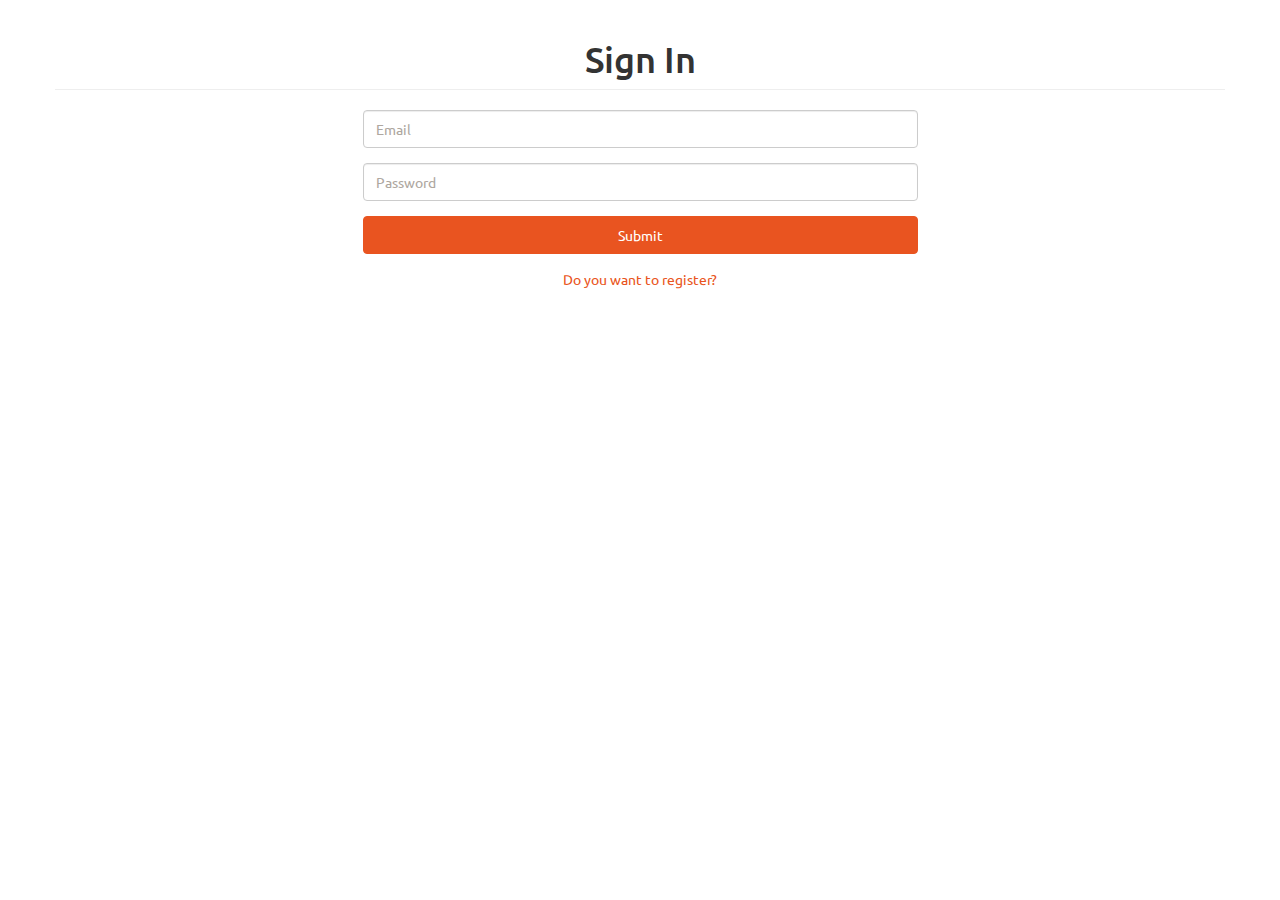
<file: html/index.html>
<html>

<head>
    <link rel="stylesheet" href="../css/bootstrap.min.css">
    <link rel="stylesheet" href="../css/style.css">
    <title></title>
</head>
<body>
    <div class="container">
        <div class="row text-center">
            <h1 class="page-header">Sign In</h1>
            <div class="col-md-6 col-md-offset-3">
                <form action="./student-profile.html">
                    <div class="form-group">
                        <input class="form-control" type="text" name="email" placeholder="Email">
                    </div>
                    <div class="form-group">
                        <input class="form-control" type="text" name="password" placeholder="Password">
                    </div>
                    <div class="form-group">
                        <button type="submit" class="btn btn-primary btn-block">Submit</button>
                    </div>
                    <a href="#">Do you want to register?</a>
                </form>
            </div>
        </div>

    </div>
</body>

</html>
</file>
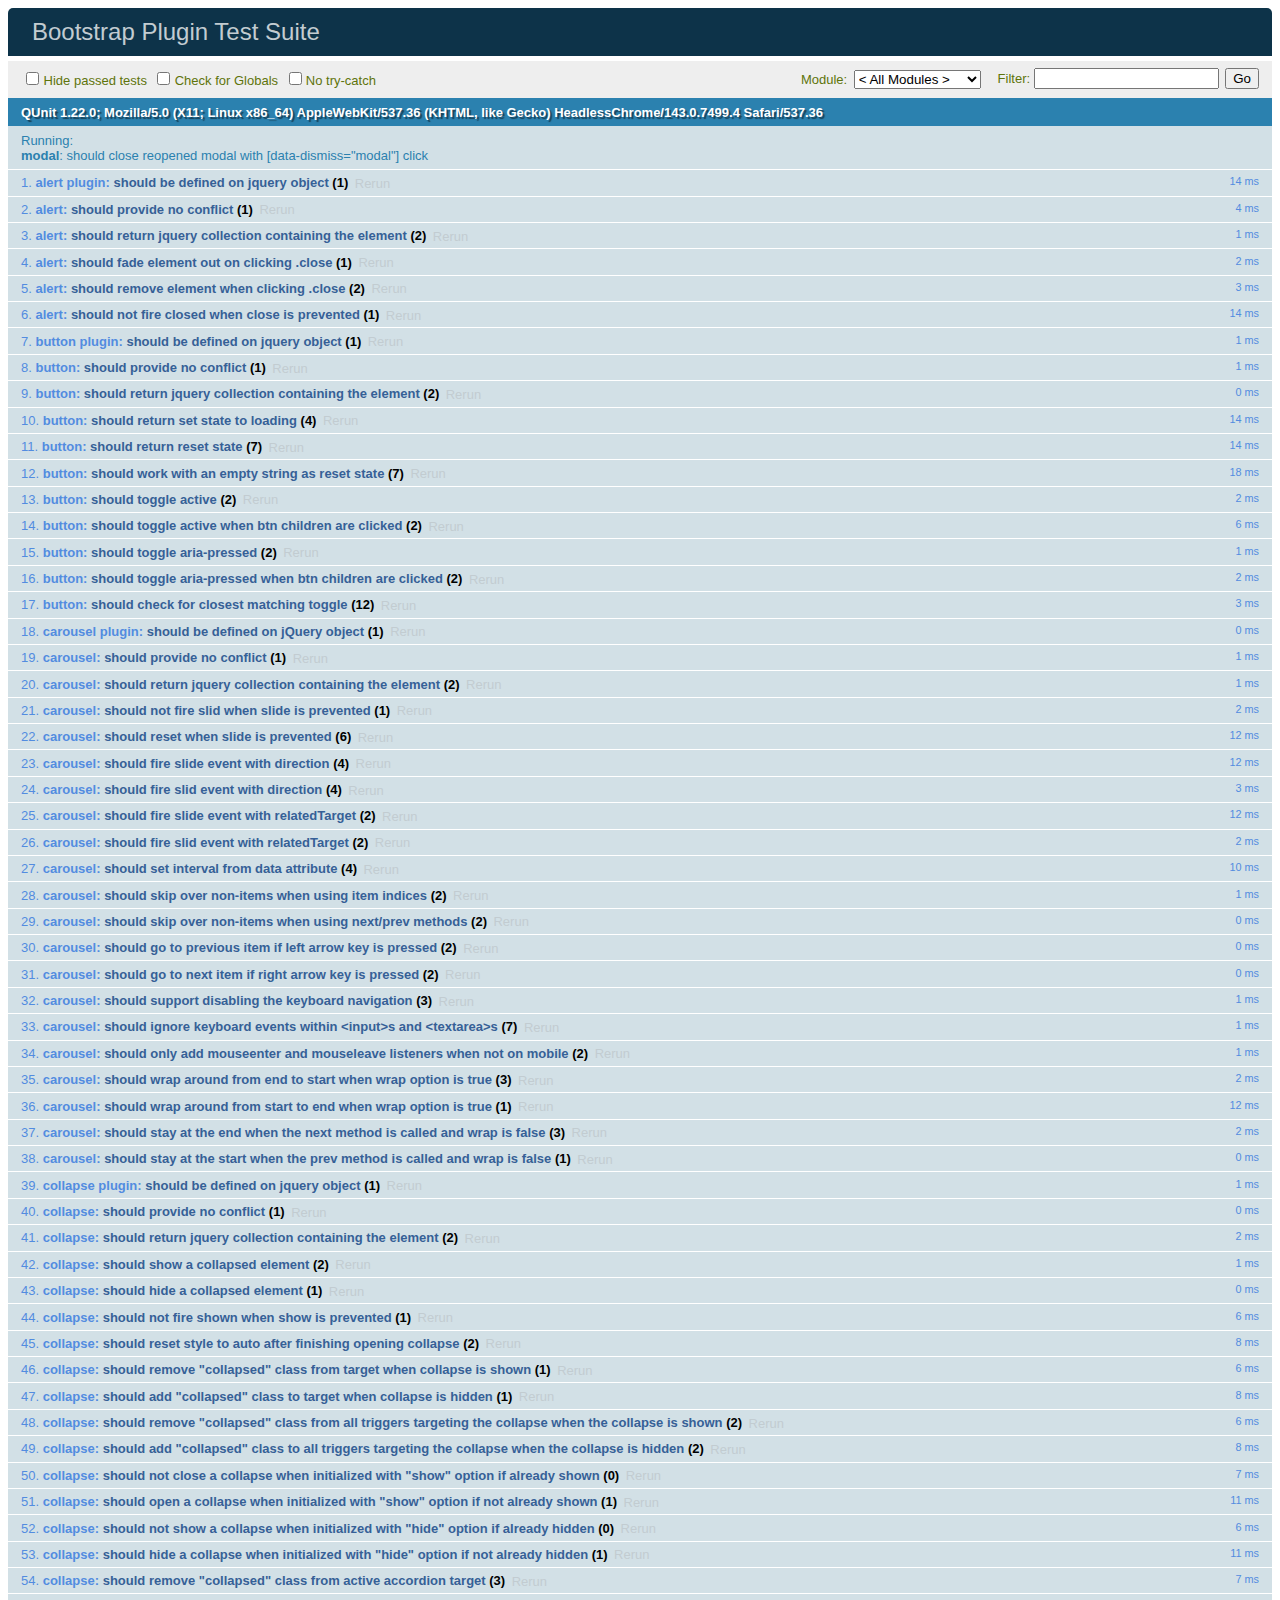
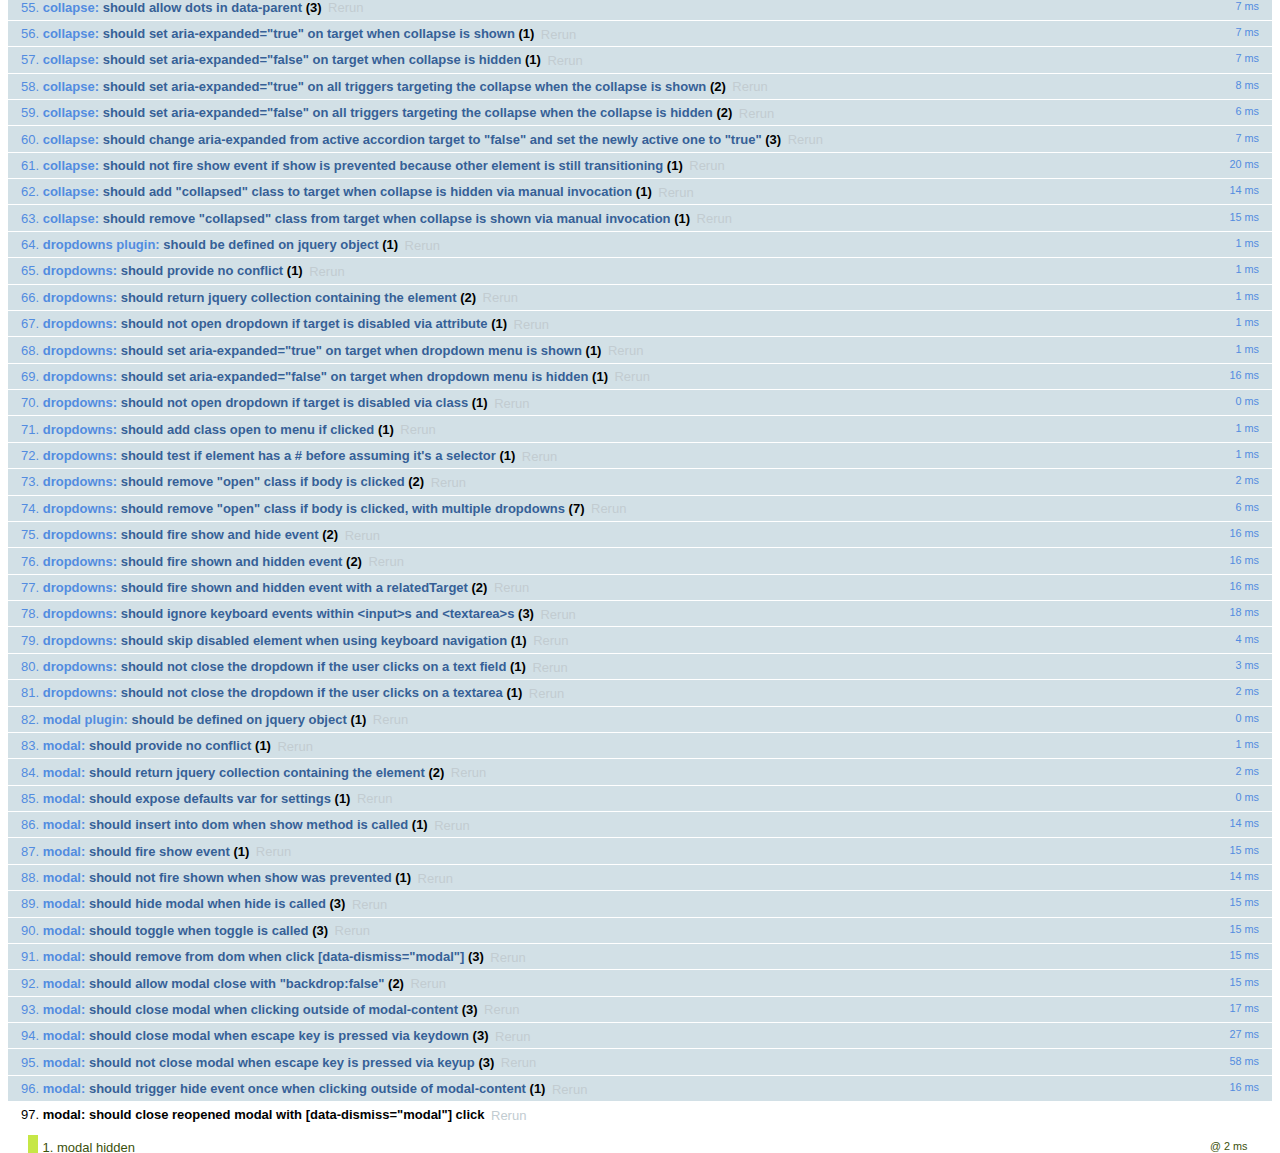
<file: bootstrap-master/js/tests/index.html>
<!DOCTYPE html>
<html>
  <head>
    <meta charset="utf-8">
    <title>Bootstrap Plugin Test Suite</title>
    <meta name="viewport" content="width=device-width, initial-scale=1">

    <!-- jQuery -->
    <script src="vendor/jquery.min.js"></script>
    <script>
      // Disable jQuery event aliases to ensure we don't accidentally use any of them
      (function () {
        var eventAliases = [
          'blur',
          'focus',
          'focusin',
          'focusout',
          'load',
          'resize',
          'scroll',
          'unload',
          'click',
          'dblclick',
          'mousedown',
          'mouseup',
          'mousemove',
          'mouseover',
          'mouseout',
          'mouseenter',
          'mouseleave',
          'change',
          'select',
          'submit',
          'keydown',
          'keypress',
          'keyup',
          'error',
          'contextmenu',
          'hover',
          'bind',
          'unbind',
          'delegate',
          'undelegate'
        ]
        for (var i = 0; i < eventAliases.length; i++) {
          var eventAlias = eventAliases[i]
          $.fn[eventAlias] = function () {
            throw new Error('Using the ".' + eventAlias + '()" method is not allowed, so that Bootstrap can be compatible with custom jQuery builds which exclude the "event aliases" module that defines said method. See https://github.com/twbs/bootstrap/blob/master/CONTRIBUTING.md#js')
          }
        }
      })()
    </script>

    <!-- QUnit -->
    <link rel="stylesheet" href="vendor/qunit.css" media="screen">
    <script src="vendor/qunit.js"></script>
    <script>
      // See https://github.com/axemclion/grunt-saucelabs#test-result-details-with-qunit
      var log = []
      // Require assert.expect in each test
      QUnit.config.requireExpects = true
      QUnit.done(function (testResults) {
        var tests = []
        for (var i = 0, len = log.length; i < len; i++) {
          var details = log[i]
          tests.push({
            name: details.name,
            result: details.result,
            expected: details.expected,
            actual: details.actual,
            source: details.source
          })
        }
        testResults.tests = tests

        window.global_test_results = testResults
      })

      QUnit.testStart(function (testDetails) {
        $(window).scrollTop(0)
        QUnit.log(function (details) {
          if (!details.result) {
            details.name = testDetails.name
            log.push(details)
          }
        })
      })

      // Cleanup
      QUnit.testDone(function () {
        $('#qunit-fixture').empty()
        $('#modal-test, .modal-backdrop').remove()
      })

      // Display fixture on-screen on iOS to avoid false positives
      if (/iPhone|iPad|iPod/.test(navigator.userAgent)) {
        QUnit.begin(function() {
          $('#qunit-fixture').css({ top: 0, left: 0 })
        })

        QUnit.done(function () {
          $('#qunit-fixture').css({ top: '', left: '' })
        })
      }

      // Disable deprecated global QUnit method aliases in preparation for QUnit v2
      (function () {
        var methodNames = [
          'async',
          'asyncTest',
          'deepEqual',
          'equal',
          'expect',
          'module',
          'notDeepEqual',
          'notEqual',
          'notPropEqual',
          'notStrictEqual',
          'ok',
          'propEqual',
          'push',
          'start',
          'stop',
          'strictEqual',
          'test',
          'throws'
        ];
        for (var i = 0; i < methodNames.length; i++) {
          var methodName = methodNames[i];
          window[methodName] = undefined;
        }
      })();
    </script>

    <!-- Plugin sources -->
    <script>$.support.transition = false</script>
    <script src="../../js/alert.js"></script>
    <script src="../../js/button.js"></script>
    <script src="../../js/carousel.js"></script>
    <script src="../../js/collapse.js"></script>
    <script src="../../js/dropdown.js"></script>
    <script src="../../js/modal.js"></script>
    <script src="../../js/scrollspy.js"></script>
    <script src="../../js/tab.js"></script>
    <script src="../../js/tooltip.js"></script>
    <script src="../../js/popover.js"></script>
    <script src="../../js/affix.js"></script>

    <!-- Unit tests -->
    <script src="unit/alert.js"></script>
    <script src="unit/button.js"></script>
    <script src="unit/carousel.js"></script>
    <script src="unit/collapse.js"></script>
    <script src="unit/dropdown.js"></script>
    <script src="unit/modal.js"></script>
    <script src="unit/scrollspy.js"></script>
    <script src="unit/tab.js"></script>
    <script src="unit/tooltip.js"></script>
    <script src="unit/popover.js"></script>
    <script src="unit/affix.js"></script>

  </head>
  <body>
    <div id="qunit-container">
      <div id="qunit"></div>
      <div id="qunit-fixture"></div>
    </div>
  </body>
</html>
</file>
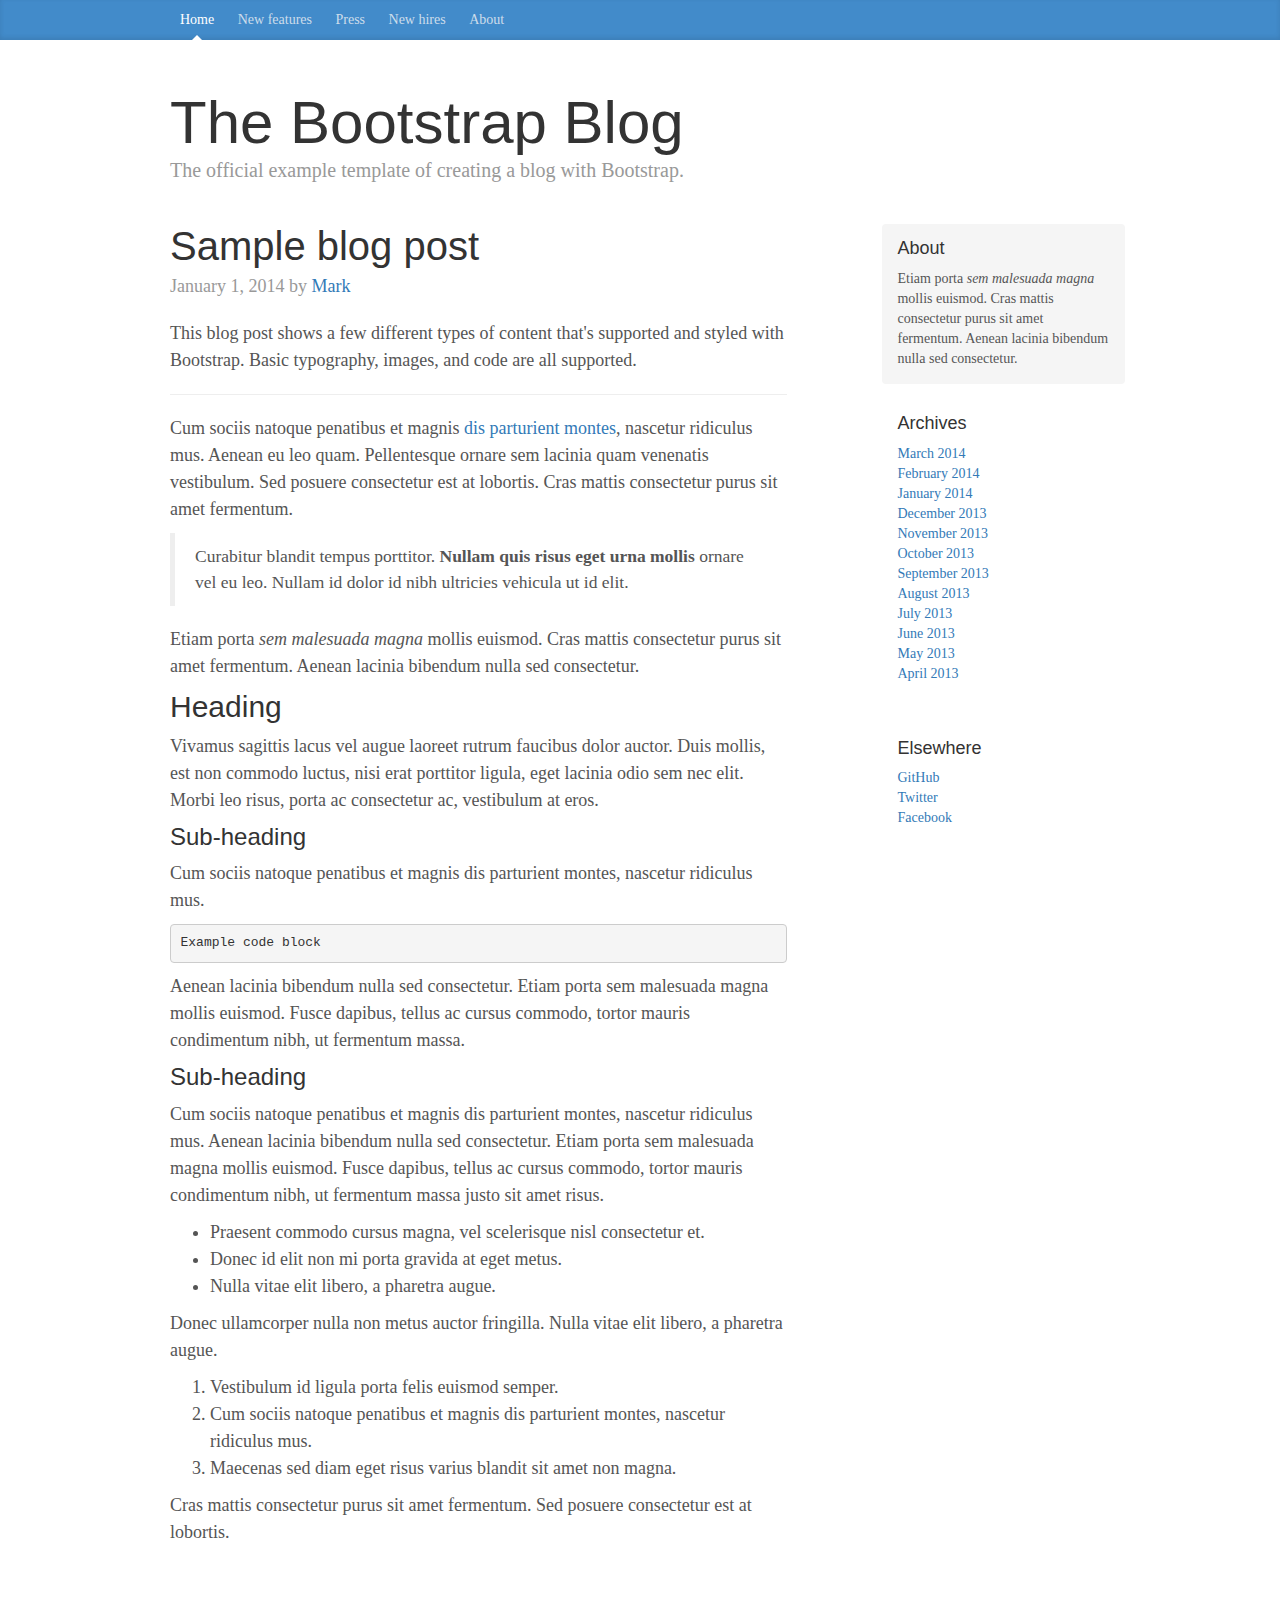
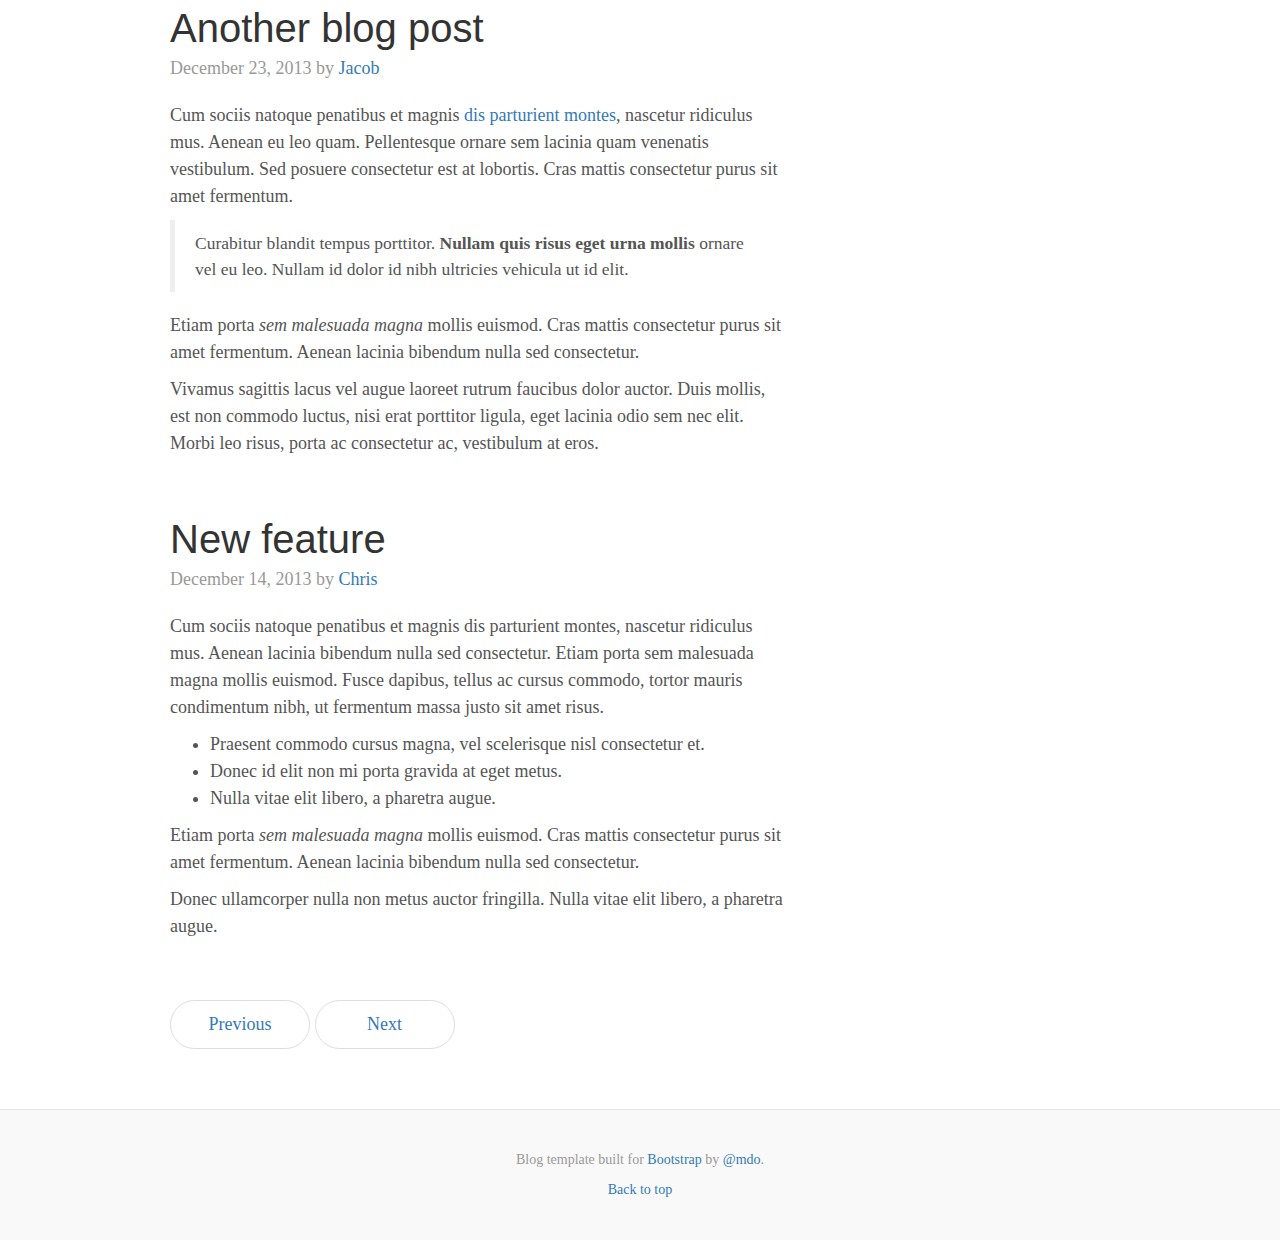
<file: bootstrap-master/docs/examples/blog/index.html>
<!DOCTYPE html>
<html lang="en">
  <head>
    <meta charset="utf-8">
    <meta http-equiv="X-UA-Compatible" content="IE=edge">
    <meta name="viewport" content="width=device-width, initial-scale=1">
    <!-- The above 3 meta tags *must* come first in the head; any other head content must come *after* these tags -->
    <meta name="description" content="">
    <meta name="author" content="">
    <link rel="icon" href="../../favicon.ico">

    <title>Blog Template for Bootstrap</title>

    <!-- Bootstrap core CSS -->
    <link href="../../dist/css/bootstrap.min.css" rel="stylesheet">

    <!-- IE10 viewport hack for Surface/desktop Windows 8 bug -->
    <link href="../../assets/css/ie10-viewport-bug-workaround.css" rel="stylesheet">

    <!-- Custom styles for this template -->
    <link href="blog.css" rel="stylesheet">

    <!-- Just for debugging purposes. Don't actually copy these 2 lines! -->
    <!--[if lt IE 9]><script src="../../assets/js/ie8-responsive-file-warning.js"></script><![endif]-->
    <script src="../../assets/js/ie-emulation-modes-warning.js"></script>

    <!-- HTML5 shim and Respond.js for IE8 support of HTML5 elements and media queries -->
    <!--[if lt IE 9]>
      <script src="https://oss.maxcdn.com/html5shiv/3.7.3/html5shiv.min.js"></script>
      <script src="https://oss.maxcdn.com/respond/1.4.2/respond.min.js"></script>
    <![endif]-->
  </head>

  <body>

    <div class="blog-masthead">
      <div class="container">
        <nav class="blog-nav">
          <a class="blog-nav-item active" href="#">Home</a>
          <a class="blog-nav-item" href="#">New features</a>
          <a class="blog-nav-item" href="#">Press</a>
          <a class="blog-nav-item" href="#">New hires</a>
          <a class="blog-nav-item" href="#">About</a>
        </nav>
      </div>
    </div>

    <div class="container">

      <div class="blog-header">
        <h1 class="blog-title">The Bootstrap Blog</h1>
        <p class="lead blog-description">The official example template of creating a blog with Bootstrap.</p>
      </div>

      <div class="row">

        <div class="col-sm-8 blog-main">

          <div class="blog-post">
            <h2 class="blog-post-title">Sample blog post</h2>
            <p class="blog-post-meta">January 1, 2014 by <a href="#">Mark</a></p>

            <p>This blog post shows a few different types of content that's supported and styled with Bootstrap. Basic typography, images, and code are all supported.</p>
            <hr>
            <p>Cum sociis natoque penatibus et magnis <a href="#">dis parturient montes</a>, nascetur ridiculus mus. Aenean eu leo quam. Pellentesque ornare sem lacinia quam venenatis vestibulum. Sed posuere consectetur est at lobortis. Cras mattis consectetur purus sit amet fermentum.</p>
            <blockquote>
              <p>Curabitur blandit tempus porttitor. <strong>Nullam quis risus eget urna mollis</strong> ornare vel eu leo. Nullam id dolor id nibh ultricies vehicula ut id elit.</p>
            </blockquote>
            <p>Etiam porta <em>sem malesuada magna</em> mollis euismod. Cras mattis consectetur purus sit amet fermentum. Aenean lacinia bibendum nulla sed consectetur.</p>
            <h2>Heading</h2>
            <p>Vivamus sagittis lacus vel augue laoreet rutrum faucibus dolor auctor. Duis mollis, est non commodo luctus, nisi erat porttitor ligula, eget lacinia odio sem nec elit. Morbi leo risus, porta ac consectetur ac, vestibulum at eros.</p>
            <h3>Sub-heading</h3>
            <p>Cum sociis natoque penatibus et magnis dis parturient montes, nascetur ridiculus mus.</p>
            <pre><code>Example code block</code></pre>
            <p>Aenean lacinia bibendum nulla sed consectetur. Etiam porta sem malesuada magna mollis euismod. Fusce dapibus, tellus ac cursus commodo, tortor mauris condimentum nibh, ut fermentum massa.</p>
            <h3>Sub-heading</h3>
            <p>Cum sociis natoque penatibus et magnis dis parturient montes, nascetur ridiculus mus. Aenean lacinia bibendum nulla sed consectetur. Etiam porta sem malesuada magna mollis euismod. Fusce dapibus, tellus ac cursus commodo, tortor mauris condimentum nibh, ut fermentum massa justo sit amet risus.</p>
            <ul>
              <li>Praesent commodo cursus magna, vel scelerisque nisl consectetur et.</li>
              <li>Donec id elit non mi porta gravida at eget metus.</li>
              <li>Nulla vitae elit libero, a pharetra augue.</li>
            </ul>
            <p>Donec ullamcorper nulla non metus auctor fringilla. Nulla vitae elit libero, a pharetra augue.</p>
            <ol>
              <li>Vestibulum id ligula porta felis euismod semper.</li>
              <li>Cum sociis natoque penatibus et magnis dis parturient montes, nascetur ridiculus mus.</li>
              <li>Maecenas sed diam eget risus varius blandit sit amet non magna.</li>
            </ol>
            <p>Cras mattis consectetur purus sit amet fermentum. Sed posuere consectetur est at lobortis.</p>
          </div><!-- /.blog-post -->

          <div class="blog-post">
            <h2 class="blog-post-title">Another blog post</h2>
            <p class="blog-post-meta">December 23, 2013 by <a href="#">Jacob</a></p>

            <p>Cum sociis natoque penatibus et magnis <a href="#">dis parturient montes</a>, nascetur ridiculus mus. Aenean eu leo quam. Pellentesque ornare sem lacinia quam venenatis vestibulum. Sed posuere consectetur est at lobortis. Cras mattis consectetur purus sit amet fermentum.</p>
            <blockquote>
              <p>Curabitur blandit tempus porttitor. <strong>Nullam quis risus eget urna mollis</strong> ornare vel eu leo. Nullam id dolor id nibh ultricies vehicula ut id elit.</p>
            </blockquote>
            <p>Etiam porta <em>sem malesuada magna</em> mollis euismod. Cras mattis consectetur purus sit amet fermentum. Aenean lacinia bibendum nulla sed consectetur.</p>
            <p>Vivamus sagittis lacus vel augue laoreet rutrum faucibus dolor auctor. Duis mollis, est non commodo luctus, nisi erat porttitor ligula, eget lacinia odio sem nec elit. Morbi leo risus, porta ac consectetur ac, vestibulum at eros.</p>
          </div><!-- /.blog-post -->

          <div class="blog-post">
            <h2 class="blog-post-title">New feature</h2>
            <p class="blog-post-meta">December 14, 2013 by <a href="#">Chris</a></p>

            <p>Cum sociis natoque penatibus et magnis dis parturient montes, nascetur ridiculus mus. Aenean lacinia bibendum nulla sed consectetur. Etiam porta sem malesuada magna mollis euismod. Fusce dapibus, tellus ac cursus commodo, tortor mauris condimentum nibh, ut fermentum massa justo sit amet risus.</p>
            <ul>
              <li>Praesent commodo cursus magna, vel scelerisque nisl consectetur et.</li>
              <li>Donec id elit non mi porta gravida at eget metus.</li>
              <li>Nulla vitae elit libero, a pharetra augue.</li>
            </ul>
            <p>Etiam porta <em>sem malesuada magna</em> mollis euismod. Cras mattis consectetur purus sit amet fermentum. Aenean lacinia bibendum nulla sed consectetur.</p>
            <p>Donec ullamcorper nulla non metus auctor fringilla. Nulla vitae elit libero, a pharetra augue.</p>
          </div><!-- /.blog-post -->

          <nav>
            <ul class="pager">
              <li><a href="#">Previous</a></li>
              <li><a href="#">Next</a></li>
            </ul>
          </nav>

        </div><!-- /.blog-main -->

        <div class="col-sm-3 col-sm-offset-1 blog-sidebar">
          <div class="sidebar-module sidebar-module-inset">
            <h4>About</h4>
            <p>Etiam porta <em>sem malesuada magna</em> mollis euismod. Cras mattis consectetur purus sit amet fermentum. Aenean lacinia bibendum nulla sed consectetur.</p>
          </div>
          <div class="sidebar-module">
            <h4>Archives</h4>
            <ol class="list-unstyled">
              <li><a href="#">March 2014</a></li>
              <li><a href="#">February 2014</a></li>
              <li><a href="#">January 2014</a></li>
              <li><a href="#">December 2013</a></li>
              <li><a href="#">November 2013</a></li>
              <li><a href="#">October 2013</a></li>
              <li><a href="#">September 2013</a></li>
              <li><a href="#">August 2013</a></li>
              <li><a href="#">July 2013</a></li>
              <li><a href="#">June 2013</a></li>
              <li><a href="#">May 2013</a></li>
              <li><a href="#">April 2013</a></li>
            </ol>
          </div>
          <div class="sidebar-module">
            <h4>Elsewhere</h4>
            <ol class="list-unstyled">
              <li><a href="#">GitHub</a></li>
              <li><a href="#">Twitter</a></li>
              <li><a href="#">Facebook</a></li>
            </ol>
          </div>
        </div><!-- /.blog-sidebar -->

      </div><!-- /.row -->

    </div><!-- /.container -->

    <footer class="blog-footer">
      <p>Blog template built for <a href="http://getbootstrap.com">Bootstrap</a> by <a href="https://twitter.com/mdo">@mdo</a>.</p>
      <p>
        <a href="#">Back to top</a>
      </p>
    </footer>


    <!-- Bootstrap core JavaScript
    ================================================== -->
    <!-- Placed at the end of the document so the pages load faster -->
    <script src="https://ajax.googleapis.com/ajax/libs/jquery/1.12.4/jquery.min.js"></script>
    <script>window.jQuery || document.write('<script src="../../assets/js/vendor/jquery.min.js"><\/script>')</script>
    <script src="../../dist/js/bootstrap.min.js"></script>
    <!-- IE10 viewport hack for Surface/desktop Windows 8 bug -->
    <script src="../../assets/js/ie10-viewport-bug-workaround.js"></script>
  </body>
</html>
</file>
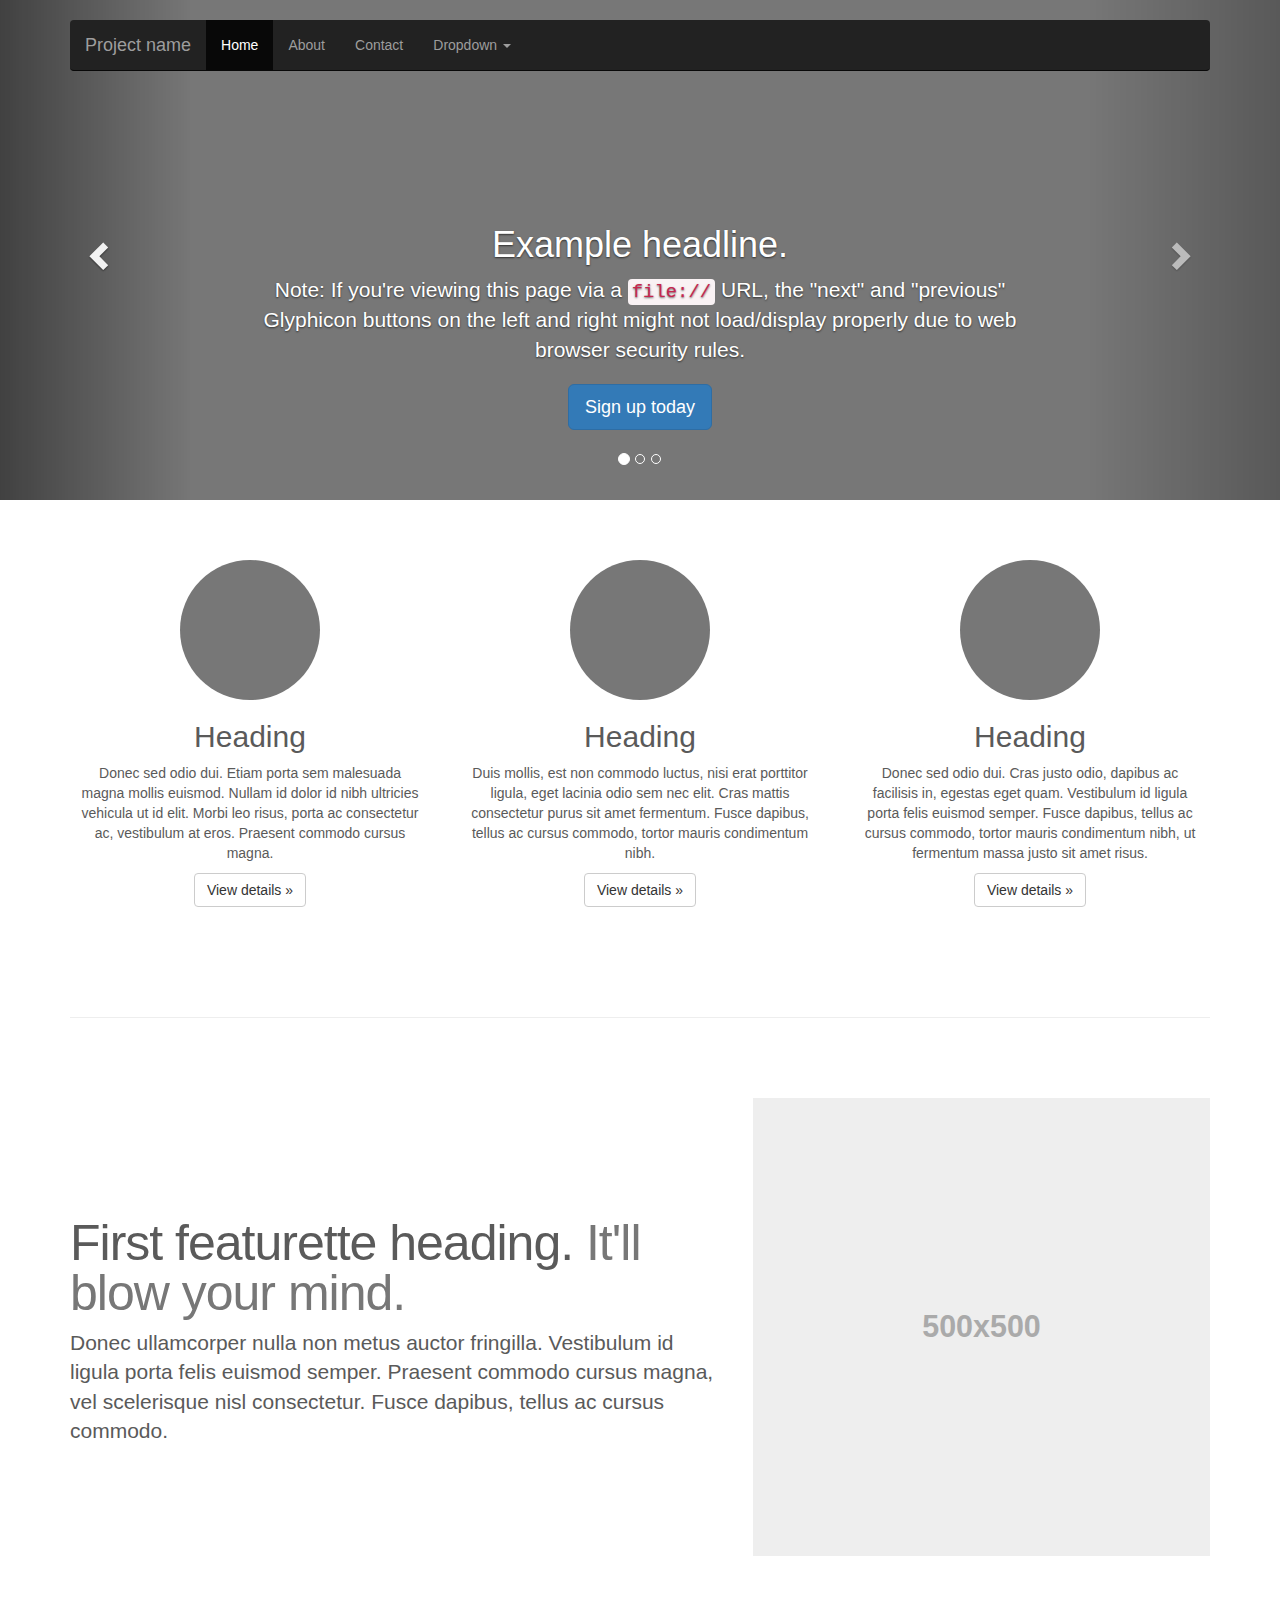
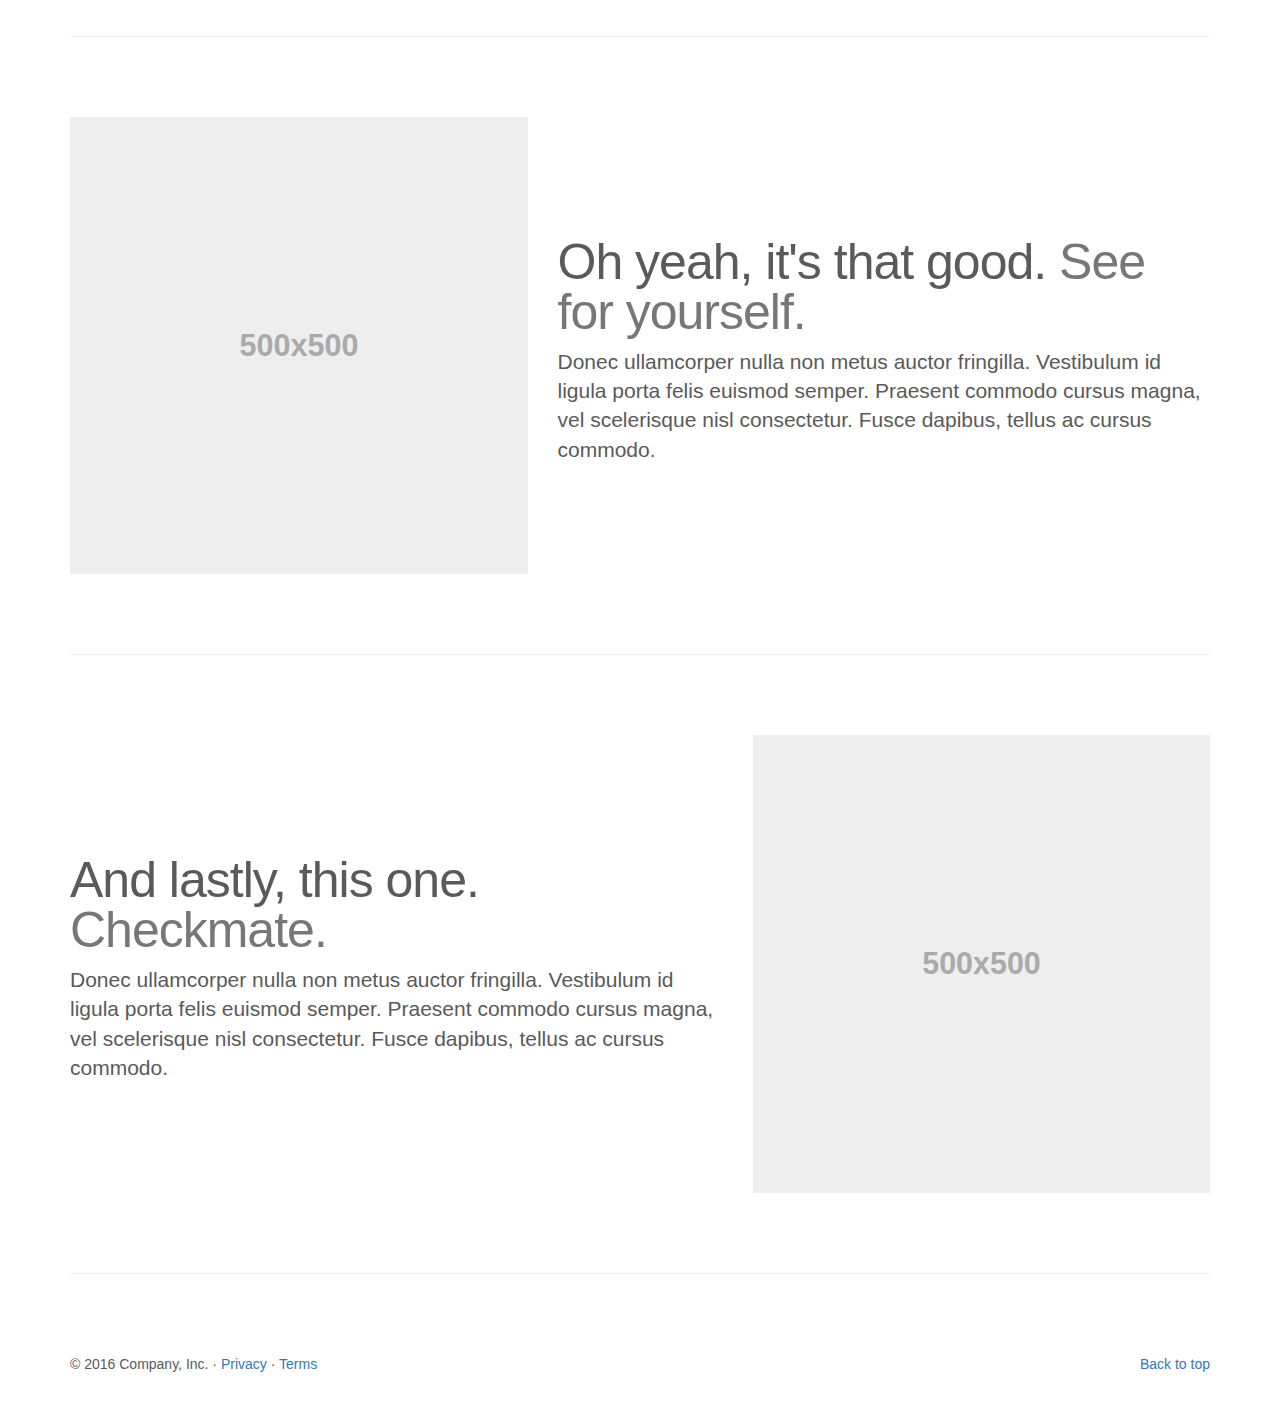
<file: bootstrap-master/docs/examples/carousel/index.html>
<!DOCTYPE html>
<html lang="en">
  <head>
    <meta charset="utf-8">
    <meta http-equiv="X-UA-Compatible" content="IE=edge">
    <meta name="viewport" content="width=device-width, initial-scale=1">
    <!-- The above 3 meta tags *must* come first in the head; any other head content must come *after* these tags -->
    <meta name="description" content="">
    <meta name="author" content="">
    <link rel="icon" href="../../favicon.ico">

    <title>Carousel Template for Bootstrap</title>

    <!-- Bootstrap core CSS -->
    <link href="../../dist/css/bootstrap.min.css" rel="stylesheet">

    <!-- IE10 viewport hack for Surface/desktop Windows 8 bug -->
    <link href="../../assets/css/ie10-viewport-bug-workaround.css" rel="stylesheet">

    <!-- Just for debugging purposes. Don't actually copy these 2 lines! -->
    <!--[if lt IE 9]><script src="../../assets/js/ie8-responsive-file-warning.js"></script><![endif]-->
    <script src="../../assets/js/ie-emulation-modes-warning.js"></script>

    <!-- HTML5 shim and Respond.js for IE8 support of HTML5 elements and media queries -->
    <!--[if lt IE 9]>
      <script src="https://oss.maxcdn.com/html5shiv/3.7.3/html5shiv.min.js"></script>
      <script src="https://oss.maxcdn.com/respond/1.4.2/respond.min.js"></script>
    <![endif]-->

    <!-- Custom styles for this template -->
    <link href="carousel.css" rel="stylesheet">
  </head>
<!-- NAVBAR
================================================== -->
  <body>
    <div class="navbar-wrapper">
      <div class="container">

        <nav class="navbar navbar-inverse navbar-static-top">
          <div class="container">
            <div class="navbar-header">
              <button type="button" class="navbar-toggle collapsed" data-toggle="collapse" data-target="#navbar" aria-expanded="false" aria-controls="navbar">
                <span class="sr-only">Toggle navigation</span>
                <span class="icon-bar"></span>
                <span class="icon-bar"></span>
                <span class="icon-bar"></span>
              </button>
              <a class="navbar-brand" href="#">Project name</a>
            </div>
            <div id="navbar" class="navbar-collapse collapse">
              <ul class="nav navbar-nav">
                <li class="active"><a href="#">Home</a></li>
                <li><a href="#about">About</a></li>
                <li><a href="#contact">Contact</a></li>
                <li class="dropdown">
                  <a href="#" class="dropdown-toggle" data-toggle="dropdown" role="button" aria-haspopup="true" aria-expanded="false">Dropdown <span class="caret"></span></a>
                  <ul class="dropdown-menu">
                    <li><a href="#">Action</a></li>
                    <li><a href="#">Another action</a></li>
                    <li><a href="#">Something else here</a></li>
                    <li role="separator" class="divider"></li>
                    <li class="dropdown-header">Nav header</li>
                    <li><a href="#">Separated link</a></li>
                    <li><a href="#">One more separated link</a></li>
                  </ul>
                </li>
              </ul>
            </div>
          </div>
        </nav>

      </div>
    </div>


    <!-- Carousel
    ================================================== -->
    <div id="myCarousel" class="carousel slide" data-ride="carousel">
      <!-- Indicators -->
      <ol class="carousel-indicators">
        <li data-target="#myCarousel" data-slide-to="0" class="active"></li>
        <li data-target="#myCarousel" data-slide-to="1"></li>
        <li data-target="#myCarousel" data-slide-to="2"></li>
      </ol>
      <div class="carousel-inner" role="listbox">
        <div class="item active">
          <img class="first-slide" src="[data-uri]" alt="First slide">
          <div class="container">
            <div class="carousel-caption">
              <h1>Example headline.</h1>
              <p>Note: If you're viewing this page via a <code>file://</code> URL, the "next" and "previous" Glyphicon buttons on the left and right might not load/display properly due to web browser security rules.</p>
              <p><a class="btn btn-lg btn-primary" href="#" role="button">Sign up today</a></p>
            </div>
          </div>
        </div>
        <div class="item">
          <img class="second-slide" src="[data-uri]" alt="Second slide">
          <div class="container">
            <div class="carousel-caption">
              <h1>Another example headline.</h1>
              <p>Cras justo odio, dapibus ac facilisis in, egestas eget quam. Donec id elit non mi porta gravida at eget metus. Nullam id dolor id nibh ultricies vehicula ut id elit.</p>
              <p><a class="btn btn-lg btn-primary" href="#" role="button">Learn more</a></p>
            </div>
          </div>
        </div>
        <div class="item">
          <img class="third-slide" src="[data-uri]" alt="Third slide">
          <div class="container">
            <div class="carousel-caption">
              <h1>One more for good measure.</h1>
              <p>Cras justo odio, dapibus ac facilisis in, egestas eget quam. Donec id elit non mi porta gravida at eget metus. Nullam id dolor id nibh ultricies vehicula ut id elit.</p>
              <p><a class="btn btn-lg btn-primary" href="#" role="button">Browse gallery</a></p>
            </div>
          </div>
        </div>
      </div>
      <a class="left carousel-control" href="#myCarousel" role="button" data-slide="prev">
        <span class="glyphicon glyphicon-chevron-left" aria-hidden="true"></span>
        <span class="sr-only">Previous</span>
      </a>
      <a class="right carousel-control" href="#myCarousel" role="button" data-slide="next">
        <span class="glyphicon glyphicon-chevron-right" aria-hidden="true"></span>
        <span class="sr-only">Next</span>
      </a>
    </div><!-- /.carousel -->


    <!-- Marketing messaging and featurettes
    ================================================== -->
    <!-- Wrap the rest of the page in another container to center all the content. -->

    <div class="container marketing">

      <!-- Three columns of text below the carousel -->
      <div class="row">
        <div class="col-lg-4">
          <img class="img-circle" src="[data-uri]" alt="Generic placeholder image" width="140" height="140">
          <h2>Heading</h2>
          <p>Donec sed odio dui. Etiam porta sem malesuada magna mollis euismod. Nullam id dolor id nibh ultricies vehicula ut id elit. Morbi leo risus, porta ac consectetur ac, vestibulum at eros. Praesent commodo cursus magna.</p>
          <p><a class="btn btn-default" href="#" role="button">View details &raquo;</a></p>
        </div><!-- /.col-lg-4 -->
        <div class="col-lg-4">
          <img class="img-circle" src="[data-uri]" alt="Generic placeholder image" width="140" height="140">
          <h2>Heading</h2>
          <p>Duis mollis, est non commodo luctus, nisi erat porttitor ligula, eget lacinia odio sem nec elit. Cras mattis consectetur purus sit amet fermentum. Fusce dapibus, tellus ac cursus commodo, tortor mauris condimentum nibh.</p>
          <p><a class="btn btn-default" href="#" role="button">View details &raquo;</a></p>
        </div><!-- /.col-lg-4 -->
        <div class="col-lg-4">
          <img class="img-circle" src="[data-uri]" alt="Generic placeholder image" width="140" height="140">
          <h2>Heading</h2>
          <p>Donec sed odio dui. Cras justo odio, dapibus ac facilisis in, egestas eget quam. Vestibulum id ligula porta felis euismod semper. Fusce dapibus, tellus ac cursus commodo, tortor mauris condimentum nibh, ut fermentum massa justo sit amet risus.</p>
          <p><a class="btn btn-default" href="#" role="button">View details &raquo;</a></p>
        </div><!-- /.col-lg-4 -->
      </div><!-- /.row -->


      <!-- START THE FEATURETTES -->

      <hr class="featurette-divider">

      <div class="row featurette">
        <div class="col-md-7">
          <h2 class="featurette-heading">First featurette heading. <span class="text-muted">It'll blow your mind.</span></h2>
          <p class="lead">Donec ullamcorper nulla non metus auctor fringilla. Vestibulum id ligula porta felis euismod semper. Praesent commodo cursus magna, vel scelerisque nisl consectetur. Fusce dapibus, tellus ac cursus commodo.</p>
        </div>
        <div class="col-md-5">
          <img class="featurette-image img-responsive center-block" data-src="holder.js/500x500/auto" alt="Generic placeholder image">
        </div>
      </div>

      <hr class="featurette-divider">

      <div class="row featurette">
        <div class="col-md-7 col-md-push-5">
          <h2 class="featurette-heading">Oh yeah, it's that good. <span class="text-muted">See for yourself.</span></h2>
          <p class="lead">Donec ullamcorper nulla non metus auctor fringilla. Vestibulum id ligula porta felis euismod semper. Praesent commodo cursus magna, vel scelerisque nisl consectetur. Fusce dapibus, tellus ac cursus commodo.</p>
        </div>
        <div class="col-md-5 col-md-pull-7">
          <img class="featurette-image img-responsive center-block" data-src="holder.js/500x500/auto" alt="Generic placeholder image">
        </div>
      </div>

      <hr class="featurette-divider">

      <div class="row featurette">
        <div class="col-md-7">
          <h2 class="featurette-heading">And lastly, this one. <span class="text-muted">Checkmate.</span></h2>
          <p class="lead">Donec ullamcorper nulla non metus auctor fringilla. Vestibulum id ligula porta felis euismod semper. Praesent commodo cursus magna, vel scelerisque nisl consectetur. Fusce dapibus, tellus ac cursus commodo.</p>
        </div>
        <div class="col-md-5">
          <img class="featurette-image img-responsive center-block" data-src="holder.js/500x500/auto" alt="Generic placeholder image">
        </div>
      </div>

      <hr class="featurette-divider">

      <!-- /END THE FEATURETTES -->


      <!-- FOOTER -->
      <footer>
        <p class="pull-right"><a href="#">Back to top</a></p>
        <p>&copy; 2016 Company, Inc. &middot; <a href="#">Privacy</a> &middot; <a href="#">Terms</a></p>
      </footer>

    </div><!-- /.container -->


    <!-- Bootstrap core JavaScript
    ================================================== -->
    <!-- Placed at the end of the document so the pages load faster -->
    <script src="https://ajax.googleapis.com/ajax/libs/jquery/1.12.4/jquery.min.js"></script>
    <script>window.jQuery || document.write('<script src="../../assets/js/vendor/jquery.min.js"><\/script>')</script>
    <script src="../../dist/js/bootstrap.min.js"></script>
    <!-- Just to make our placeholder images work. Don't actually copy the next line! -->
    <script src="../../assets/js/vendor/holder.min.js"></script>
    <!-- IE10 viewport hack for Surface/desktop Windows 8 bug -->
    <script src="../../assets/js/ie10-viewport-bug-workaround.js"></script>
  </body>
</html>
</file>
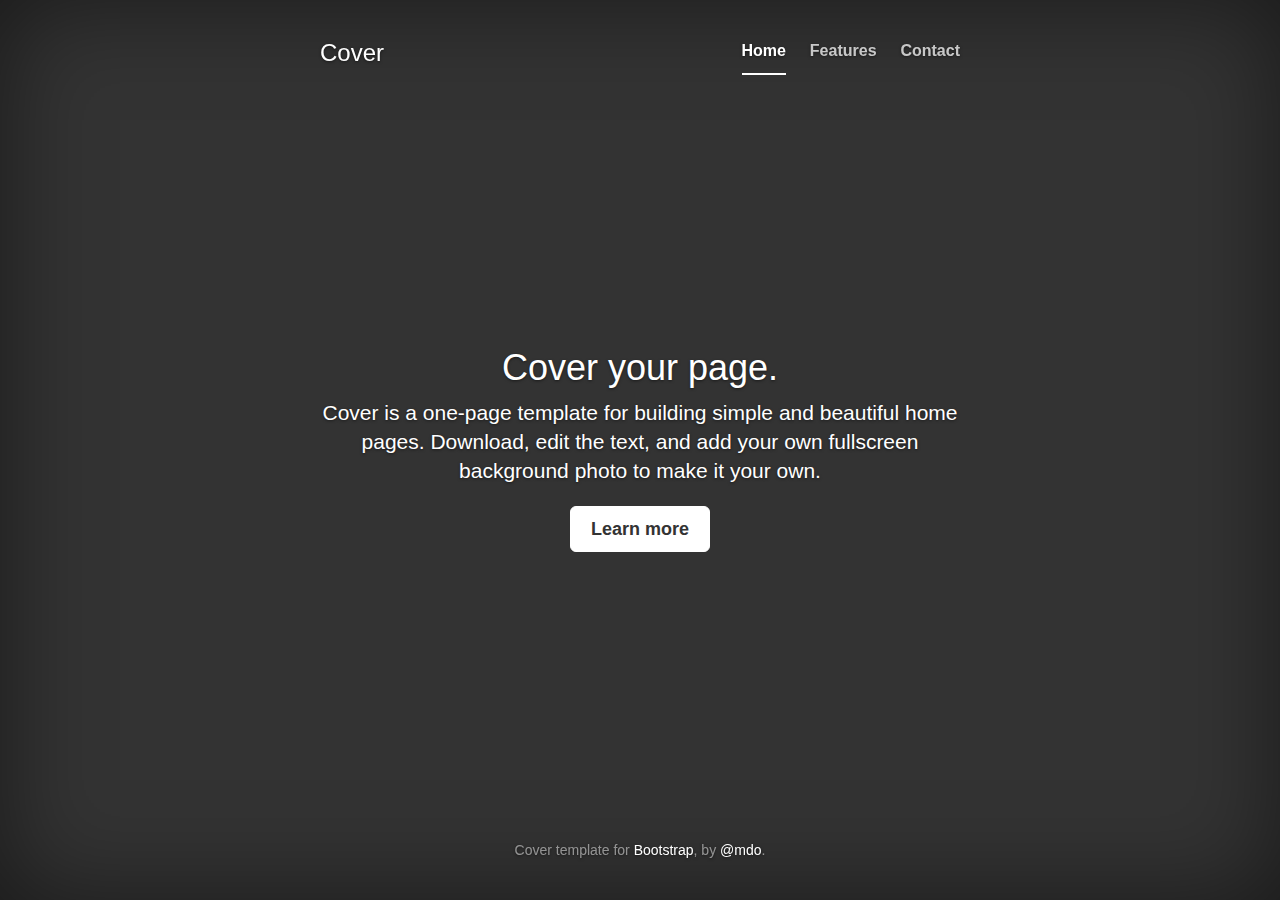
<file: bootstrap-master/docs/examples/cover/index.html>
<!DOCTYPE html>
<html lang="en">
  <head>
    <meta charset="utf-8">
    <meta http-equiv="X-UA-Compatible" content="IE=edge">
    <meta name="viewport" content="width=device-width, initial-scale=1">
    <!-- The above 3 meta tags *must* come first in the head; any other head content must come *after* these tags -->
    <meta name="description" content="">
    <meta name="author" content="">
    <link rel="icon" href="../../favicon.ico">

    <title>Cover Template for Bootstrap</title>

    <!-- Bootstrap core CSS -->
    <link href="../../dist/css/bootstrap.min.css" rel="stylesheet">

    <!-- IE10 viewport hack for Surface/desktop Windows 8 bug -->
    <link href="../../assets/css/ie10-viewport-bug-workaround.css" rel="stylesheet">

    <!-- Custom styles for this template -->
    <link href="cover.css" rel="stylesheet">

    <!-- Just for debugging purposes. Don't actually copy these 2 lines! -->
    <!--[if lt IE 9]><script src="../../assets/js/ie8-responsive-file-warning.js"></script><![endif]-->
    <script src="../../assets/js/ie-emulation-modes-warning.js"></script>

    <!-- HTML5 shim and Respond.js for IE8 support of HTML5 elements and media queries -->
    <!--[if lt IE 9]>
      <script src="https://oss.maxcdn.com/html5shiv/3.7.3/html5shiv.min.js"></script>
      <script src="https://oss.maxcdn.com/respond/1.4.2/respond.min.js"></script>
    <![endif]-->
  </head>

  <body>

    <div class="site-wrapper">

      <div class="site-wrapper-inner">

        <div class="cover-container">

          <div class="masthead clearfix">
            <div class="inner">
              <h3 class="masthead-brand">Cover</h3>
              <nav>
                <ul class="nav masthead-nav">
                  <li class="active"><a href="#">Home</a></li>
                  <li><a href="#">Features</a></li>
                  <li><a href="#">Contact</a></li>
                </ul>
              </nav>
            </div>
          </div>

          <div class="inner cover">
            <h1 class="cover-heading">Cover your page.</h1>
            <p class="lead">Cover is a one-page template for building simple and beautiful home pages. Download, edit the text, and add your own fullscreen background photo to make it your own.</p>
            <p class="lead">
              <a href="#" class="btn btn-lg btn-default">Learn more</a>
            </p>
          </div>

          <div class="mastfoot">
            <div class="inner">
              <p>Cover template for <a href="http://getbootstrap.com">Bootstrap</a>, by <a href="https://twitter.com/mdo">@mdo</a>.</p>
            </div>
          </div>

        </div>

      </div>

    </div>

    <!-- Bootstrap core JavaScript
    ================================================== -->
    <!-- Placed at the end of the document so the pages load faster -->
    <script src="https://ajax.googleapis.com/ajax/libs/jquery/1.12.4/jquery.min.js"></script>
    <script>window.jQuery || document.write('<script src="../../assets/js/vendor/jquery.min.js"><\/script>')</script>
    <script src="../../dist/js/bootstrap.min.js"></script>
    <!-- IE10 viewport hack for Surface/desktop Windows 8 bug -->
    <script src="../../assets/js/ie10-viewport-bug-workaround.js"></script>
  </body>
</html>
</file>
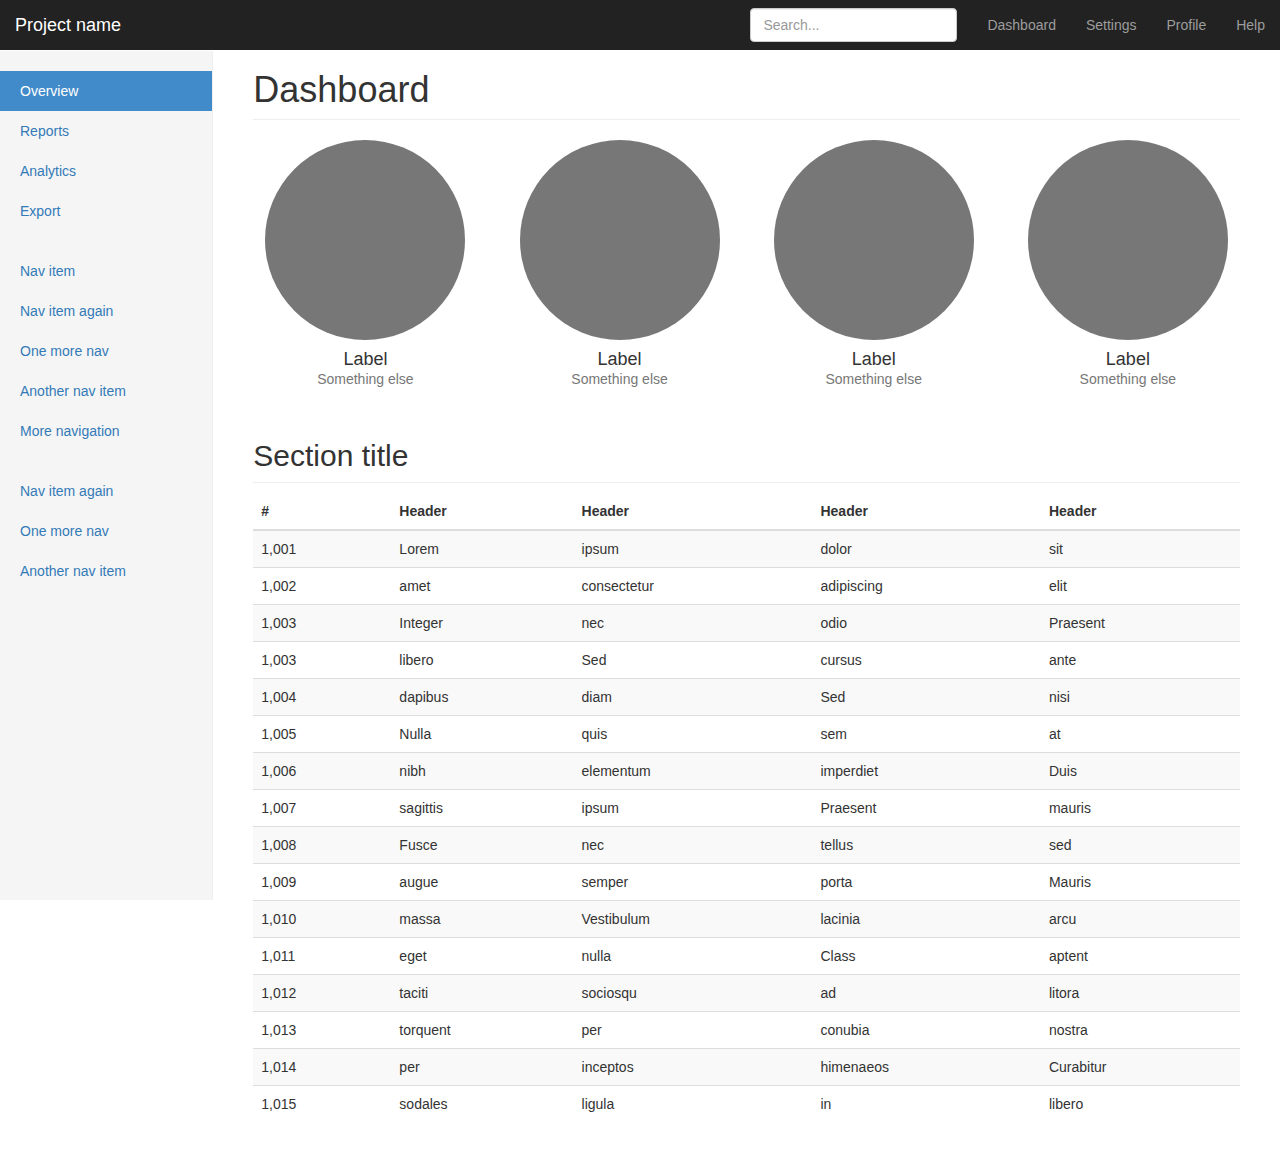
<file: bootstrap-master/docs/examples/dashboard/index.html>
<!DOCTYPE html>
<html lang="en">
  <head>
    <meta charset="utf-8">
    <meta http-equiv="X-UA-Compatible" content="IE=edge">
    <meta name="viewport" content="width=device-width, initial-scale=1">
    <!-- The above 3 meta tags *must* come first in the head; any other head content must come *after* these tags -->
    <meta name="description" content="">
    <meta name="author" content="">
    <link rel="icon" href="../../favicon.ico">

    <title>Dashboard Template for Bootstrap</title>

    <!-- Bootstrap core CSS -->
    <link href="../../dist/css/bootstrap.min.css" rel="stylesheet">

    <!-- IE10 viewport hack for Surface/desktop Windows 8 bug -->
    <link href="../../assets/css/ie10-viewport-bug-workaround.css" rel="stylesheet">

    <!-- Custom styles for this template -->
    <link href="dashboard.css" rel="stylesheet">

    <!-- Just for debugging purposes. Don't actually copy these 2 lines! -->
    <!--[if lt IE 9]><script src="../../assets/js/ie8-responsive-file-warning.js"></script><![endif]-->
    <script src="../../assets/js/ie-emulation-modes-warning.js"></script>

    <!-- HTML5 shim and Respond.js for IE8 support of HTML5 elements and media queries -->
    <!--[if lt IE 9]>
      <script src="https://oss.maxcdn.com/html5shiv/3.7.3/html5shiv.min.js"></script>
      <script src="https://oss.maxcdn.com/respond/1.4.2/respond.min.js"></script>
    <![endif]-->
  </head>

  <body>

    <nav class="navbar navbar-inverse navbar-fixed-top">
      <div class="container-fluid">
        <div class="navbar-header">
          <button type="button" class="navbar-toggle collapsed" data-toggle="collapse" data-target="#navbar" aria-expanded="false" aria-controls="navbar">
            <span class="sr-only">Toggle navigation</span>
            <span class="icon-bar"></span>
            <span class="icon-bar"></span>
            <span class="icon-bar"></span>
          </button>
          <a class="navbar-brand" href="#">Project name</a>
        </div>
        <div id="navbar" class="navbar-collapse collapse">
          <ul class="nav navbar-nav navbar-right">
            <li><a href="#">Dashboard</a></li>
            <li><a href="#">Settings</a></li>
            <li><a href="#">Profile</a></li>
            <li><a href="#">Help</a></li>
          </ul>
          <form class="navbar-form navbar-right">
            <input type="text" class="form-control" placeholder="Search...">
          </form>
        </div>
      </div>
    </nav>

    <div class="container-fluid">
      <div class="row">
        <div class="col-sm-3 col-md-2 sidebar">
          <ul class="nav nav-sidebar">
            <li class="active"><a href="#">Overview <span class="sr-only">(current)</span></a></li>
            <li><a href="#">Reports</a></li>
            <li><a href="#">Analytics</a></li>
            <li><a href="#">Export</a></li>
          </ul>
          <ul class="nav nav-sidebar">
            <li><a href="">Nav item</a></li>
            <li><a href="">Nav item again</a></li>
            <li><a href="">One more nav</a></li>
            <li><a href="">Another nav item</a></li>
            <li><a href="">More navigation</a></li>
          </ul>
          <ul class="nav nav-sidebar">
            <li><a href="">Nav item again</a></li>
            <li><a href="">One more nav</a></li>
            <li><a href="">Another nav item</a></li>
          </ul>
        </div>
        <div class="col-sm-9 col-sm-offset-3 col-md-10 col-md-offset-2 main">
          <h1 class="page-header">Dashboard</h1>

          <div class="row placeholders">
            <div class="col-xs-6 col-sm-3 placeholder">
              <img src="[data-uri]" width="200" height="200" class="img-responsive" alt="Generic placeholder thumbnail">
              <h4>Label</h4>
              <span class="text-muted">Something else</span>
            </div>
            <div class="col-xs-6 col-sm-3 placeholder">
              <img src="[data-uri]" width="200" height="200" class="img-responsive" alt="Generic placeholder thumbnail">
              <h4>Label</h4>
              <span class="text-muted">Something else</span>
            </div>
            <div class="col-xs-6 col-sm-3 placeholder">
              <img src="[data-uri]" width="200" height="200" class="img-responsive" alt="Generic placeholder thumbnail">
              <h4>Label</h4>
              <span class="text-muted">Something else</span>
            </div>
            <div class="col-xs-6 col-sm-3 placeholder">
              <img src="[data-uri]" width="200" height="200" class="img-responsive" alt="Generic placeholder thumbnail">
              <h4>Label</h4>
              <span class="text-muted">Something else</span>
            </div>
          </div>

          <h2 class="sub-header">Section title</h2>
          <div class="table-responsive">
            <table class="table table-striped">
              <thead>
                <tr>
                  <th>#</th>
                  <th>Header</th>
                  <th>Header</th>
                  <th>Header</th>
                  <th>Header</th>
                </tr>
              </thead>
              <tbody>
                <tr>
                  <td>1,001</td>
                  <td>Lorem</td>
                  <td>ipsum</td>
                  <td>dolor</td>
                  <td>sit</td>
                </tr>
                <tr>
                  <td>1,002</td>
                  <td>amet</td>
                  <td>consectetur</td>
                  <td>adipiscing</td>
                  <td>elit</td>
                </tr>
                <tr>
                  <td>1,003</td>
                  <td>Integer</td>
                  <td>nec</td>
                  <td>odio</td>
                  <td>Praesent</td>
                </tr>
                <tr>
                  <td>1,003</td>
                  <td>libero</td>
                  <td>Sed</td>
                  <td>cursus</td>
                  <td>ante</td>
                </tr>
                <tr>
                  <td>1,004</td>
                  <td>dapibus</td>
                  <td>diam</td>
                  <td>Sed</td>
                  <td>nisi</td>
                </tr>
                <tr>
                  <td>1,005</td>
                  <td>Nulla</td>
                  <td>quis</td>
                  <td>sem</td>
                  <td>at</td>
                </tr>
                <tr>
                  <td>1,006</td>
                  <td>nibh</td>
                  <td>elementum</td>
                  <td>imperdiet</td>
                  <td>Duis</td>
                </tr>
                <tr>
                  <td>1,007</td>
                  <td>sagittis</td>
                  <td>ipsum</td>
                  <td>Praesent</td>
                  <td>mauris</td>
                </tr>
                <tr>
                  <td>1,008</td>
                  <td>Fusce</td>
                  <td>nec</td>
                  <td>tellus</td>
                  <td>sed</td>
                </tr>
                <tr>
                  <td>1,009</td>
                  <td>augue</td>
                  <td>semper</td>
                  <td>porta</td>
                  <td>Mauris</td>
                </tr>
                <tr>
                  <td>1,010</td>
                  <td>massa</td>
                  <td>Vestibulum</td>
                  <td>lacinia</td>
                  <td>arcu</td>
                </tr>
                <tr>
                  <td>1,011</td>
                  <td>eget</td>
                  <td>nulla</td>
                  <td>Class</td>
                  <td>aptent</td>
                </tr>
                <tr>
                  <td>1,012</td>
                  <td>taciti</td>
                  <td>sociosqu</td>
                  <td>ad</td>
                  <td>litora</td>
                </tr>
                <tr>
                  <td>1,013</td>
                  <td>torquent</td>
                  <td>per</td>
                  <td>conubia</td>
                  <td>nostra</td>
                </tr>
                <tr>
                  <td>1,014</td>
                  <td>per</td>
                  <td>inceptos</td>
                  <td>himenaeos</td>
                  <td>Curabitur</td>
                </tr>
                <tr>
                  <td>1,015</td>
                  <td>sodales</td>
                  <td>ligula</td>
                  <td>in</td>
                  <td>libero</td>
                </tr>
              </tbody>
            </table>
          </div>
        </div>
      </div>
    </div>

    <!-- Bootstrap core JavaScript
    ================================================== -->
    <!-- Placed at the end of the document so the pages load faster -->
    <script src="https://ajax.googleapis.com/ajax/libs/jquery/1.12.4/jquery.min.js"></script>
    <script>window.jQuery || document.write('<script src="../../assets/js/vendor/jquery.min.js"><\/script>')</script>
    <script src="../../dist/js/bootstrap.min.js"></script>
    <!-- Just to make our placeholder images work. Don't actually copy the next line! -->
    <script src="../../assets/js/vendor/holder.min.js"></script>
    <!-- IE10 viewport hack for Surface/desktop Windows 8 bug -->
    <script src="../../assets/js/ie10-viewport-bug-workaround.js"></script>
  </body>
</html>
</file>
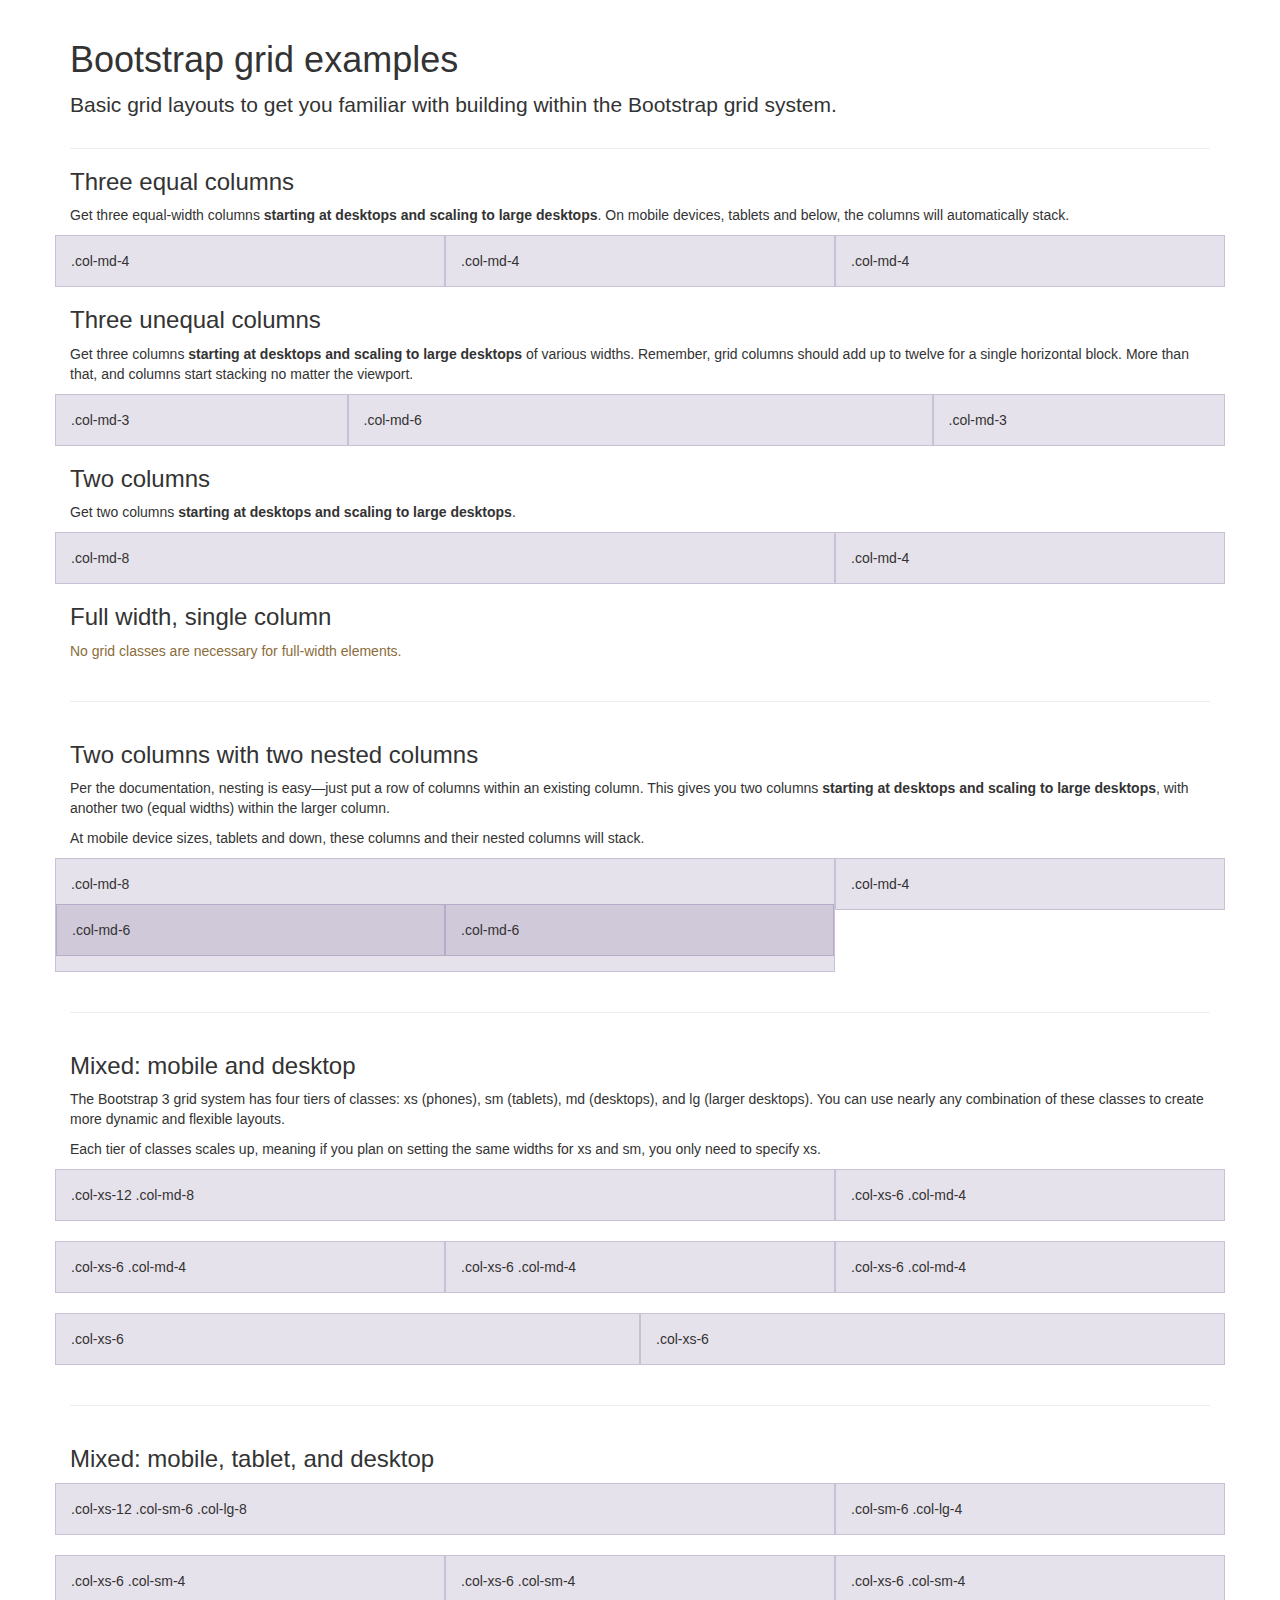
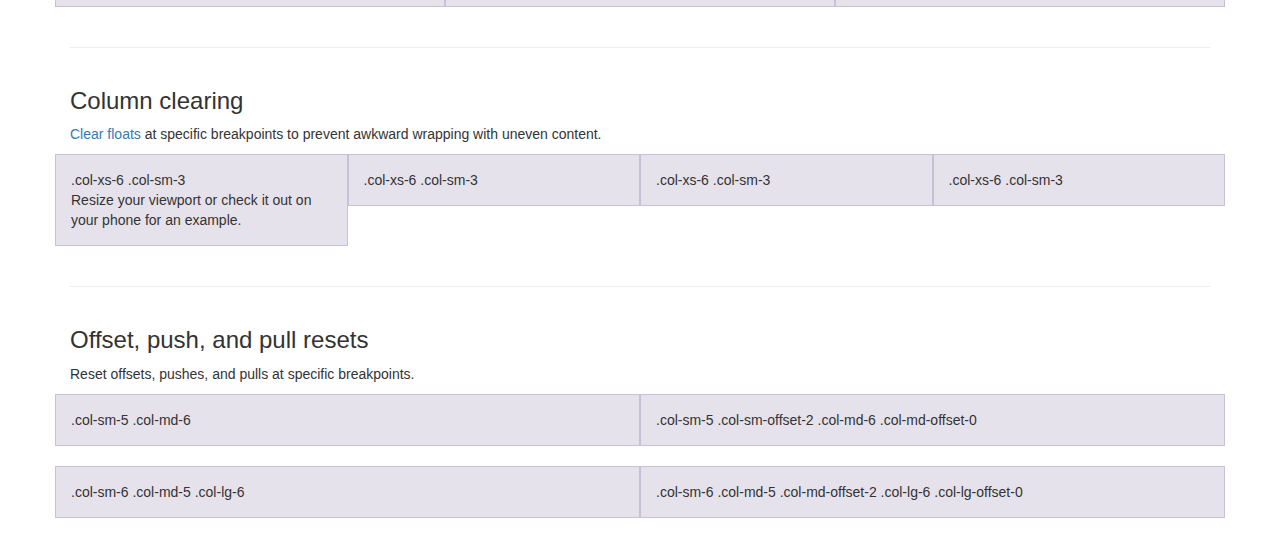
<file: bootstrap-master/docs/examples/grid/index.html>
<!DOCTYPE html>
<html lang="en">
  <head>
    <meta charset="utf-8">
    <meta http-equiv="X-UA-Compatible" content="IE=edge">
    <meta name="viewport" content="width=device-width, initial-scale=1">
    <!-- The above 3 meta tags *must* come first in the head; any other head content must come *after* these tags -->
    <meta name="description" content="">
    <meta name="author" content="">
    <link rel="icon" href="../../favicon.ico">

    <title>Grid Template for Bootstrap</title>

    <!-- Bootstrap core CSS -->
    <link href="../../dist/css/bootstrap.min.css" rel="stylesheet">

    <!-- IE10 viewport hack for Surface/desktop Windows 8 bug -->
    <link href="../../assets/css/ie10-viewport-bug-workaround.css" rel="stylesheet">

    <!-- Custom styles for this template -->
    <link href="grid.css" rel="stylesheet">

    <!-- Just for debugging purposes. Don't actually copy these 2 lines! -->
    <!--[if lt IE 9]><script src="../../assets/js/ie8-responsive-file-warning.js"></script><![endif]-->
    <script src="../../assets/js/ie-emulation-modes-warning.js"></script>

    <!-- HTML5 shim and Respond.js for IE8 support of HTML5 elements and media queries -->
    <!--[if lt IE 9]>
      <script src="https://oss.maxcdn.com/html5shiv/3.7.3/html5shiv.min.js"></script>
      <script src="https://oss.maxcdn.com/respond/1.4.2/respond.min.js"></script>
    <![endif]-->
  </head>

  <body>
    <div class="container">

      <div class="page-header">
        <h1>Bootstrap grid examples</h1>
        <p class="lead">Basic grid layouts to get you familiar with building within the Bootstrap grid system.</p>
      </div>

      <h3>Three equal columns</h3>
      <p>Get three equal-width columns <strong>starting at desktops and scaling to large desktops</strong>. On mobile devices, tablets and below, the columns will automatically stack.</p>
      <div class="row">
        <div class="col-md-4">.col-md-4</div>
        <div class="col-md-4">.col-md-4</div>
        <div class="col-md-4">.col-md-4</div>
      </div>

      <h3>Three unequal columns</h3>
      <p>Get three columns <strong>starting at desktops and scaling to large desktops</strong> of various widths. Remember, grid columns should add up to twelve for a single horizontal block. More than that, and columns start stacking no matter the viewport.</p>
      <div class="row">
        <div class="col-md-3">.col-md-3</div>
        <div class="col-md-6">.col-md-6</div>
        <div class="col-md-3">.col-md-3</div>
      </div>

      <h3>Two columns</h3>
      <p>Get two columns <strong>starting at desktops and scaling to large desktops</strong>.</p>
      <div class="row">
        <div class="col-md-8">.col-md-8</div>
        <div class="col-md-4">.col-md-4</div>
      </div>

      <h3>Full width, single column</h3>
      <p class="text-warning">No grid classes are necessary for full-width elements.</p>

      <hr>

      <h3>Two columns with two nested columns</h3>
      <p>Per the documentation, nesting is easy—just put a row of columns within an existing column. This gives you two columns <strong>starting at desktops and scaling to large desktops</strong>, with another two (equal widths) within the larger column.</p>
      <p>At mobile device sizes, tablets and down, these columns and their nested columns will stack.</p>
      <div class="row">
        <div class="col-md-8">
          .col-md-8
          <div class="row">
            <div class="col-md-6">.col-md-6</div>
            <div class="col-md-6">.col-md-6</div>
          </div>
        </div>
        <div class="col-md-4">.col-md-4</div>
      </div>

      <hr>

      <h3>Mixed: mobile and desktop</h3>
      <p>The Bootstrap 3 grid system has four tiers of classes: xs (phones), sm (tablets), md (desktops), and lg (larger desktops). You can use nearly any combination of these classes to create more dynamic and flexible layouts.</p>
      <p>Each tier of classes scales up, meaning if you plan on setting the same widths for xs and sm, you only need to specify xs.</p>
      <div class="row">
        <div class="col-xs-12 col-md-8">.col-xs-12 .col-md-8</div>
        <div class="col-xs-6 col-md-4">.col-xs-6 .col-md-4</div>
      </div>
      <div class="row">
        <div class="col-xs-6 col-md-4">.col-xs-6 .col-md-4</div>
        <div class="col-xs-6 col-md-4">.col-xs-6 .col-md-4</div>
        <div class="col-xs-6 col-md-4">.col-xs-6 .col-md-4</div>
      </div>
      <div class="row">
        <div class="col-xs-6">.col-xs-6</div>
        <div class="col-xs-6">.col-xs-6</div>
      </div>

      <hr>

      <h3>Mixed: mobile, tablet, and desktop</h3>
      <p></p>
      <div class="row">
        <div class="col-xs-12 col-sm-6 col-lg-8">.col-xs-12 .col-sm-6 .col-lg-8</div>
        <div class="col-sm-6 col-lg-4">.col-sm-6 .col-lg-4</div>
      </div>
      <div class="row">
        <div class="col-xs-6 col-sm-4">.col-xs-6 .col-sm-4</div>
        <div class="col-xs-6 col-sm-4">.col-xs-6 .col-sm-4</div>
        <div class="col-xs-6 col-sm-4">.col-xs-6 .col-sm-4</div>
      </div>

      <hr>

      <h3>Column clearing</h3>
      <p><a href="http://getbootstrap.com/css/#grid-responsive-resets">Clear floats</a> at specific breakpoints to prevent awkward wrapping with uneven content.</p>
      <div class="row">
        <div class="col-xs-6 col-sm-3">
          .col-xs-6 .col-sm-3
          <br>
          Resize your viewport or check it out on your phone for an example.
        </div>
        <div class="col-xs-6 col-sm-3">.col-xs-6 .col-sm-3</div>

        <!-- Add the extra clearfix for only the required viewport -->
        <div class="clearfix visible-xs"></div>

        <div class="col-xs-6 col-sm-3">.col-xs-6 .col-sm-3</div>
        <div class="col-xs-6 col-sm-3">.col-xs-6 .col-sm-3</div>
      </div>

      <hr>

      <h3>Offset, push, and pull resets</h3>
      <p>Reset offsets, pushes, and pulls at specific breakpoints.</p>
      <div class="row">
        <div class="col-sm-5 col-md-6">.col-sm-5 .col-md-6</div>
        <div class="col-sm-5 col-sm-offset-2 col-md-6 col-md-offset-0">.col-sm-5 .col-sm-offset-2 .col-md-6 .col-md-offset-0</div>
      </div>
      <div class="row">
        <div class="col-sm-6 col-md-5 col-lg-6">.col-sm-6 .col-md-5 .col-lg-6</div>
        <div class="col-sm-6 col-md-5 col-md-offset-2 col-lg-6 col-lg-offset-0">.col-sm-6 .col-md-5 .col-md-offset-2 .col-lg-6 .col-lg-offset-0</div>
      </div>


    </div> <!-- /container -->


    <!-- IE10 viewport hack for Surface/desktop Windows 8 bug -->
    <script src="../../assets/js/ie10-viewport-bug-workaround.js"></script>
  </body>
</html>
</file>
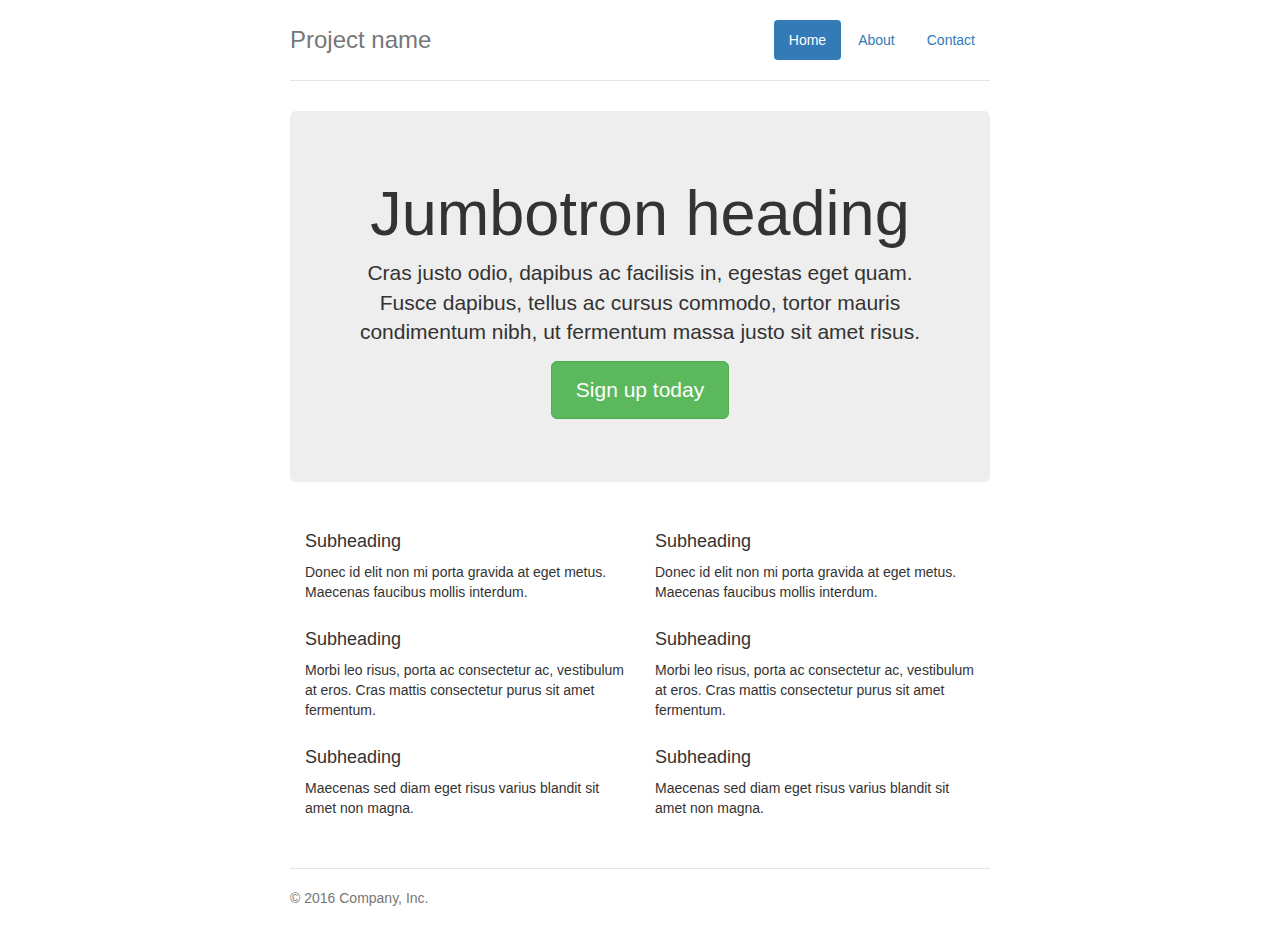
<file: bootstrap-master/docs/examples/jumbotron-narrow/index.html>
<!DOCTYPE html>
<html lang="en">
  <head>
    <meta charset="utf-8">
    <meta http-equiv="X-UA-Compatible" content="IE=edge">
    <meta name="viewport" content="width=device-width, initial-scale=1">
    <!-- The above 3 meta tags *must* come first in the head; any other head content must come *after* these tags -->
    <meta name="description" content="">
    <meta name="author" content="">
    <link rel="icon" href="../../favicon.ico">

    <title>Narrow Jumbotron Template for Bootstrap</title>

    <!-- Bootstrap core CSS -->
    <link href="../../dist/css/bootstrap.min.css" rel="stylesheet">

    <!-- IE10 viewport hack for Surface/desktop Windows 8 bug -->
    <link href="../../assets/css/ie10-viewport-bug-workaround.css" rel="stylesheet">

    <!-- Custom styles for this template -->
    <link href="jumbotron-narrow.css" rel="stylesheet">

    <!-- Just for debugging purposes. Don't actually copy these 2 lines! -->
    <!--[if lt IE 9]><script src="../../assets/js/ie8-responsive-file-warning.js"></script><![endif]-->
    <script src="../../assets/js/ie-emulation-modes-warning.js"></script>

    <!-- HTML5 shim and Respond.js for IE8 support of HTML5 elements and media queries -->
    <!--[if lt IE 9]>
      <script src="https://oss.maxcdn.com/html5shiv/3.7.3/html5shiv.min.js"></script>
      <script src="https://oss.maxcdn.com/respond/1.4.2/respond.min.js"></script>
    <![endif]-->
  </head>

  <body>

    <div class="container">
      <div class="header clearfix">
        <nav>
          <ul class="nav nav-pills pull-right">
            <li role="presentation" class="active"><a href="#">Home</a></li>
            <li role="presentation"><a href="#">About</a></li>
            <li role="presentation"><a href="#">Contact</a></li>
          </ul>
        </nav>
        <h3 class="text-muted">Project name</h3>
      </div>

      <div class="jumbotron">
        <h1>Jumbotron heading</h1>
        <p class="lead">Cras justo odio, dapibus ac facilisis in, egestas eget quam. Fusce dapibus, tellus ac cursus commodo, tortor mauris condimentum nibh, ut fermentum massa justo sit amet risus.</p>
        <p><a class="btn btn-lg btn-success" href="#" role="button">Sign up today</a></p>
      </div>

      <div class="row marketing">
        <div class="col-lg-6">
          <h4>Subheading</h4>
          <p>Donec id elit non mi porta gravida at eget metus. Maecenas faucibus mollis interdum.</p>

          <h4>Subheading</h4>
          <p>Morbi leo risus, porta ac consectetur ac, vestibulum at eros. Cras mattis consectetur purus sit amet fermentum.</p>

          <h4>Subheading</h4>
          <p>Maecenas sed diam eget risus varius blandit sit amet non magna.</p>
        </div>

        <div class="col-lg-6">
          <h4>Subheading</h4>
          <p>Donec id elit non mi porta gravida at eget metus. Maecenas faucibus mollis interdum.</p>

          <h4>Subheading</h4>
          <p>Morbi leo risus, porta ac consectetur ac, vestibulum at eros. Cras mattis consectetur purus sit amet fermentum.</p>

          <h4>Subheading</h4>
          <p>Maecenas sed diam eget risus varius blandit sit amet non magna.</p>
        </div>
      </div>

      <footer class="footer">
        <p>&copy; 2016 Company, Inc.</p>
      </footer>

    </div> <!-- /container -->


    <!-- IE10 viewport hack for Surface/desktop Windows 8 bug -->
    <script src="../../assets/js/ie10-viewport-bug-workaround.js"></script>
  </body>
</html>
</file>
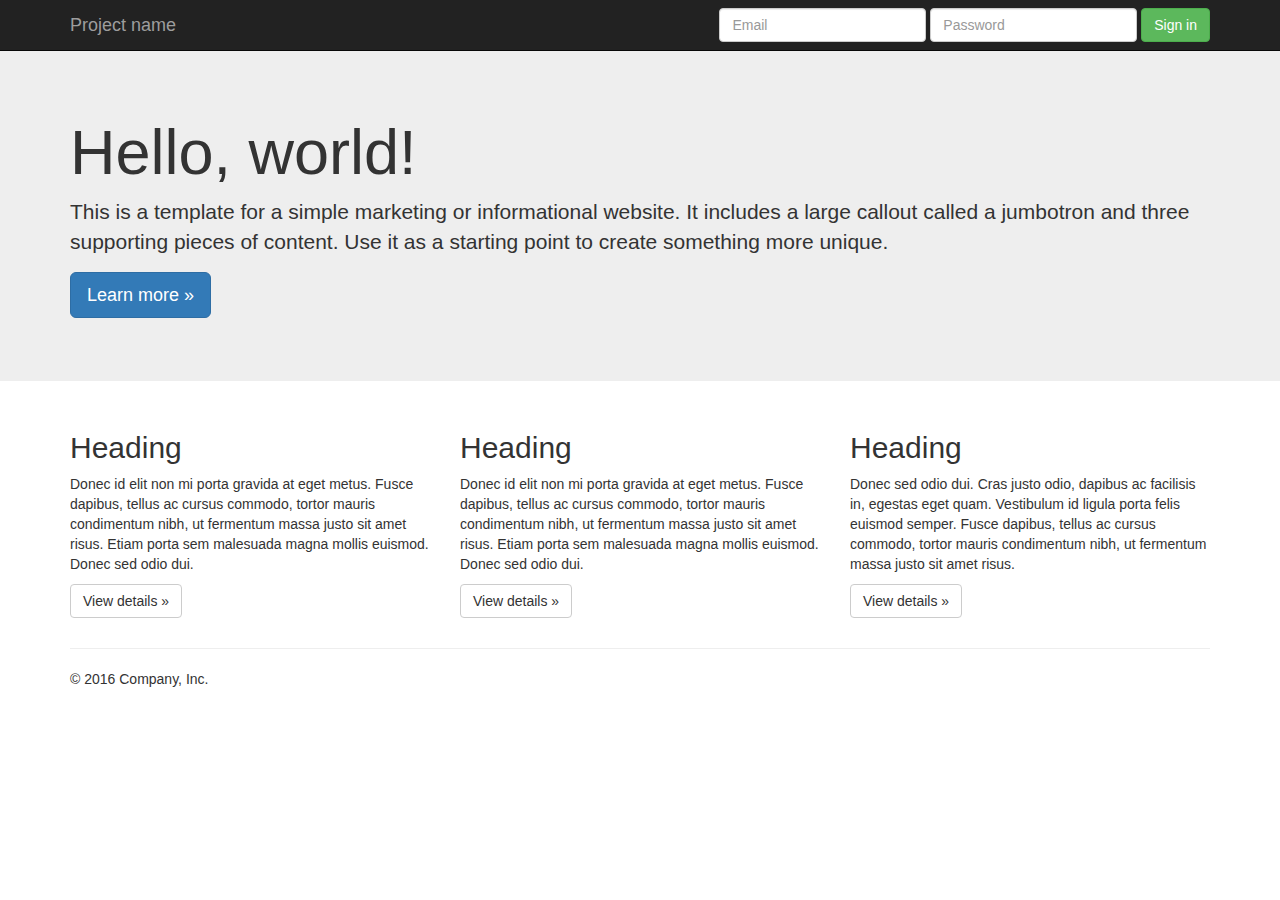
<file: bootstrap-master/docs/examples/jumbotron/index.html>
<!DOCTYPE html>
<html lang="en">
  <head>
    <meta charset="utf-8">
    <meta http-equiv="X-UA-Compatible" content="IE=edge">
    <meta name="viewport" content="width=device-width, initial-scale=1">
    <!-- The above 3 meta tags *must* come first in the head; any other head content must come *after* these tags -->
    <meta name="description" content="">
    <meta name="author" content="">
    <link rel="icon" href="../../favicon.ico">

    <title>Jumbotron Template for Bootstrap</title>

    <!-- Bootstrap core CSS -->
    <link href="../../dist/css/bootstrap.min.css" rel="stylesheet">

    <!-- IE10 viewport hack for Surface/desktop Windows 8 bug -->
    <link href="../../assets/css/ie10-viewport-bug-workaround.css" rel="stylesheet">

    <!-- Custom styles for this template -->
    <link href="jumbotron.css" rel="stylesheet">

    <!-- Just for debugging purposes. Don't actually copy these 2 lines! -->
    <!--[if lt IE 9]><script src="../../assets/js/ie8-responsive-file-warning.js"></script><![endif]-->
    <script src="../../assets/js/ie-emulation-modes-warning.js"></script>

    <!-- HTML5 shim and Respond.js for IE8 support of HTML5 elements and media queries -->
    <!--[if lt IE 9]>
      <script src="https://oss.maxcdn.com/html5shiv/3.7.3/html5shiv.min.js"></script>
      <script src="https://oss.maxcdn.com/respond/1.4.2/respond.min.js"></script>
    <![endif]-->
  </head>

  <body>

    <nav class="navbar navbar-inverse navbar-fixed-top">
      <div class="container">
        <div class="navbar-header">
          <button type="button" class="navbar-toggle collapsed" data-toggle="collapse" data-target="#navbar" aria-expanded="false" aria-controls="navbar">
            <span class="sr-only">Toggle navigation</span>
            <span class="icon-bar"></span>
            <span class="icon-bar"></span>
            <span class="icon-bar"></span>
          </button>
          <a class="navbar-brand" href="#">Project name</a>
        </div>
        <div id="navbar" class="navbar-collapse collapse">
          <form class="navbar-form navbar-right">
            <div class="form-group">
              <input type="text" placeholder="Email" class="form-control">
            </div>
            <div class="form-group">
              <input type="password" placeholder="Password" class="form-control">
            </div>
            <button type="submit" class="btn btn-success">Sign in</button>
          </form>
        </div><!--/.navbar-collapse -->
      </div>
    </nav>

    <!-- Main jumbotron for a primary marketing message or call to action -->
    <div class="jumbotron">
      <div class="container">
        <h1>Hello, world!</h1>
        <p>This is a template for a simple marketing or informational website. It includes a large callout called a jumbotron and three supporting pieces of content. Use it as a starting point to create something more unique.</p>
        <p><a class="btn btn-primary btn-lg" href="#" role="button">Learn more &raquo;</a></p>
      </div>
    </div>

    <div class="container">
      <!-- Example row of columns -->
      <div class="row">
        <div class="col-md-4">
          <h2>Heading</h2>
          <p>Donec id elit non mi porta gravida at eget metus. Fusce dapibus, tellus ac cursus commodo, tortor mauris condimentum nibh, ut fermentum massa justo sit amet risus. Etiam porta sem malesuada magna mollis euismod. Donec sed odio dui. </p>
          <p><a class="btn btn-default" href="#" role="button">View details &raquo;</a></p>
        </div>
        <div class="col-md-4">
          <h2>Heading</h2>
          <p>Donec id elit non mi porta gravida at eget metus. Fusce dapibus, tellus ac cursus commodo, tortor mauris condimentum nibh, ut fermentum massa justo sit amet risus. Etiam porta sem malesuada magna mollis euismod. Donec sed odio dui. </p>
          <p><a class="btn btn-default" href="#" role="button">View details &raquo;</a></p>
       </div>
        <div class="col-md-4">
          <h2>Heading</h2>
          <p>Donec sed odio dui. Cras justo odio, dapibus ac facilisis in, egestas eget quam. Vestibulum id ligula porta felis euismod semper. Fusce dapibus, tellus ac cursus commodo, tortor mauris condimentum nibh, ut fermentum massa justo sit amet risus.</p>
          <p><a class="btn btn-default" href="#" role="button">View details &raquo;</a></p>
        </div>
      </div>

      <hr>

      <footer>
        <p>&copy; 2016 Company, Inc.</p>
      </footer>
    </div> <!-- /container -->


    <!-- Bootstrap core JavaScript
    ================================================== -->
    <!-- Placed at the end of the document so the pages load faster -->
    <script src="https://ajax.googleapis.com/ajax/libs/jquery/1.12.4/jquery.min.js"></script>
    <script>window.jQuery || document.write('<script src="../../assets/js/vendor/jquery.min.js"><\/script>')</script>
    <script src="../../dist/js/bootstrap.min.js"></script>
    <!-- IE10 viewport hack for Surface/desktop Windows 8 bug -->
    <script src="../../assets/js/ie10-viewport-bug-workaround.js"></script>
  </body>
</html>
</file>
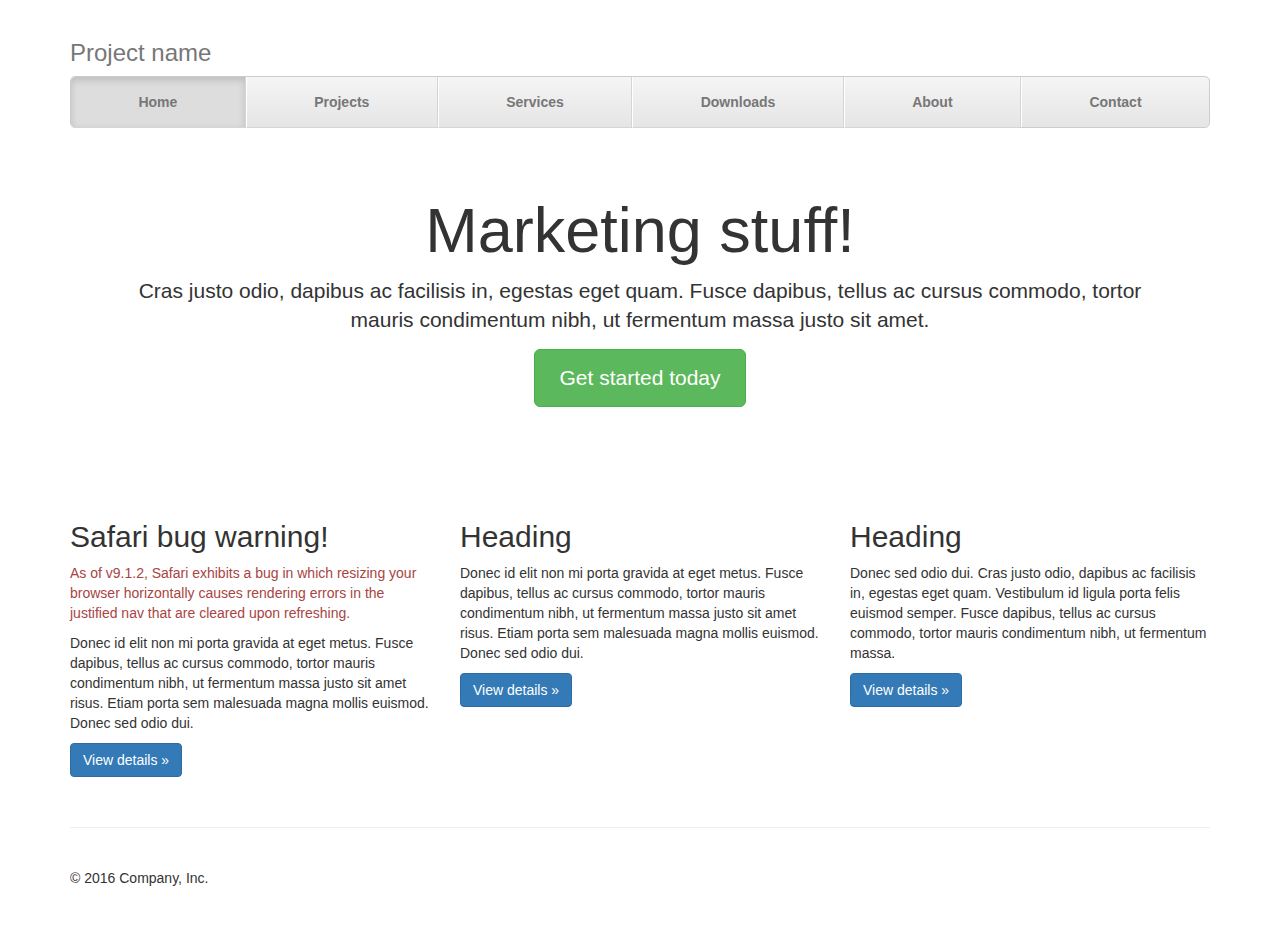
<file: bootstrap-master/docs/examples/justified-nav/index.html>
<!DOCTYPE html>
<html lang="en">
  <head>
    <meta charset="utf-8">
    <meta http-equiv="X-UA-Compatible" content="IE=edge">
    <meta name="viewport" content="width=device-width, initial-scale=1">
    <!-- The above 3 meta tags *must* come first in the head; any other head content must come *after* these tags -->
    <meta name="description" content="">
    <meta name="author" content="">
    <link rel="icon" href="../../favicon.ico">

    <title>Justified Nav Template for Bootstrap</title>

    <!-- Bootstrap core CSS -->
    <link href="../../dist/css/bootstrap.min.css" rel="stylesheet">

    <!-- IE10 viewport hack for Surface/desktop Windows 8 bug -->
    <link href="../../assets/css/ie10-viewport-bug-workaround.css" rel="stylesheet">

    <!-- Custom styles for this template -->
    <link href="justified-nav.css" rel="stylesheet">

    <!-- Just for debugging purposes. Don't actually copy these 2 lines! -->
    <!--[if lt IE 9]><script src="../../assets/js/ie8-responsive-file-warning.js"></script><![endif]-->
    <script src="../../assets/js/ie-emulation-modes-warning.js"></script>

    <!-- HTML5 shim and Respond.js for IE8 support of HTML5 elements and media queries -->
    <!--[if lt IE 9]>
      <script src="https://oss.maxcdn.com/html5shiv/3.7.3/html5shiv.min.js"></script>
      <script src="https://oss.maxcdn.com/respond/1.4.2/respond.min.js"></script>
    <![endif]-->
  </head>

  <body>

    <div class="container">

      <!-- The justified navigation menu is meant for single line per list item.
           Multiple lines will require custom code not provided by Bootstrap. -->
      <div class="masthead">
        <h3 class="text-muted">Project name</h3>
        <nav>
          <ul class="nav nav-justified">
            <li class="active"><a href="#">Home</a></li>
            <li><a href="#">Projects</a></li>
            <li><a href="#">Services</a></li>
            <li><a href="#">Downloads</a></li>
            <li><a href="#">About</a></li>
            <li><a href="#">Contact</a></li>
          </ul>
        </nav>
      </div>

      <!-- Jumbotron -->
      <div class="jumbotron">
        <h1>Marketing stuff!</h1>
        <p class="lead">Cras justo odio, dapibus ac facilisis in, egestas eget quam. Fusce dapibus, tellus ac cursus commodo, tortor mauris condimentum nibh, ut fermentum massa justo sit amet.</p>
        <p><a class="btn btn-lg btn-success" href="#" role="button">Get started today</a></p>
      </div>

      <!-- Example row of columns -->
      <div class="row">
        <div class="col-lg-4">
          <h2>Safari bug warning!</h2>
          <p class="text-danger">As of v9.1.2, Safari exhibits a bug in which resizing your browser horizontally causes rendering errors in the justified nav that are cleared upon refreshing.</p>
          <p>Donec id elit non mi porta gravida at eget metus. Fusce dapibus, tellus ac cursus commodo, tortor mauris condimentum nibh, ut fermentum massa justo sit amet risus. Etiam porta sem malesuada magna mollis euismod. Donec sed odio dui. </p>
          <p><a class="btn btn-primary" href="#" role="button">View details &raquo;</a></p>
        </div>
        <div class="col-lg-4">
          <h2>Heading</h2>
          <p>Donec id elit non mi porta gravida at eget metus. Fusce dapibus, tellus ac cursus commodo, tortor mauris condimentum nibh, ut fermentum massa justo sit amet risus. Etiam porta sem malesuada magna mollis euismod. Donec sed odio dui. </p>
          <p><a class="btn btn-primary" href="#" role="button">View details &raquo;</a></p>
       </div>
        <div class="col-lg-4">
          <h2>Heading</h2>
          <p>Donec sed odio dui. Cras justo odio, dapibus ac facilisis in, egestas eget quam. Vestibulum id ligula porta felis euismod semper. Fusce dapibus, tellus ac cursus commodo, tortor mauris condimentum nibh, ut fermentum massa.</p>
          <p><a class="btn btn-primary" href="#" role="button">View details &raquo;</a></p>
        </div>
      </div>

      <!-- Site footer -->
      <footer class="footer">
        <p>&copy; 2016 Company, Inc.</p>
      </footer>

    </div> <!-- /container -->


    <!-- IE10 viewport hack for Surface/desktop Windows 8 bug -->
    <script src="../../assets/js/ie10-viewport-bug-workaround.js"></script>
  </body>
</html>
</file>
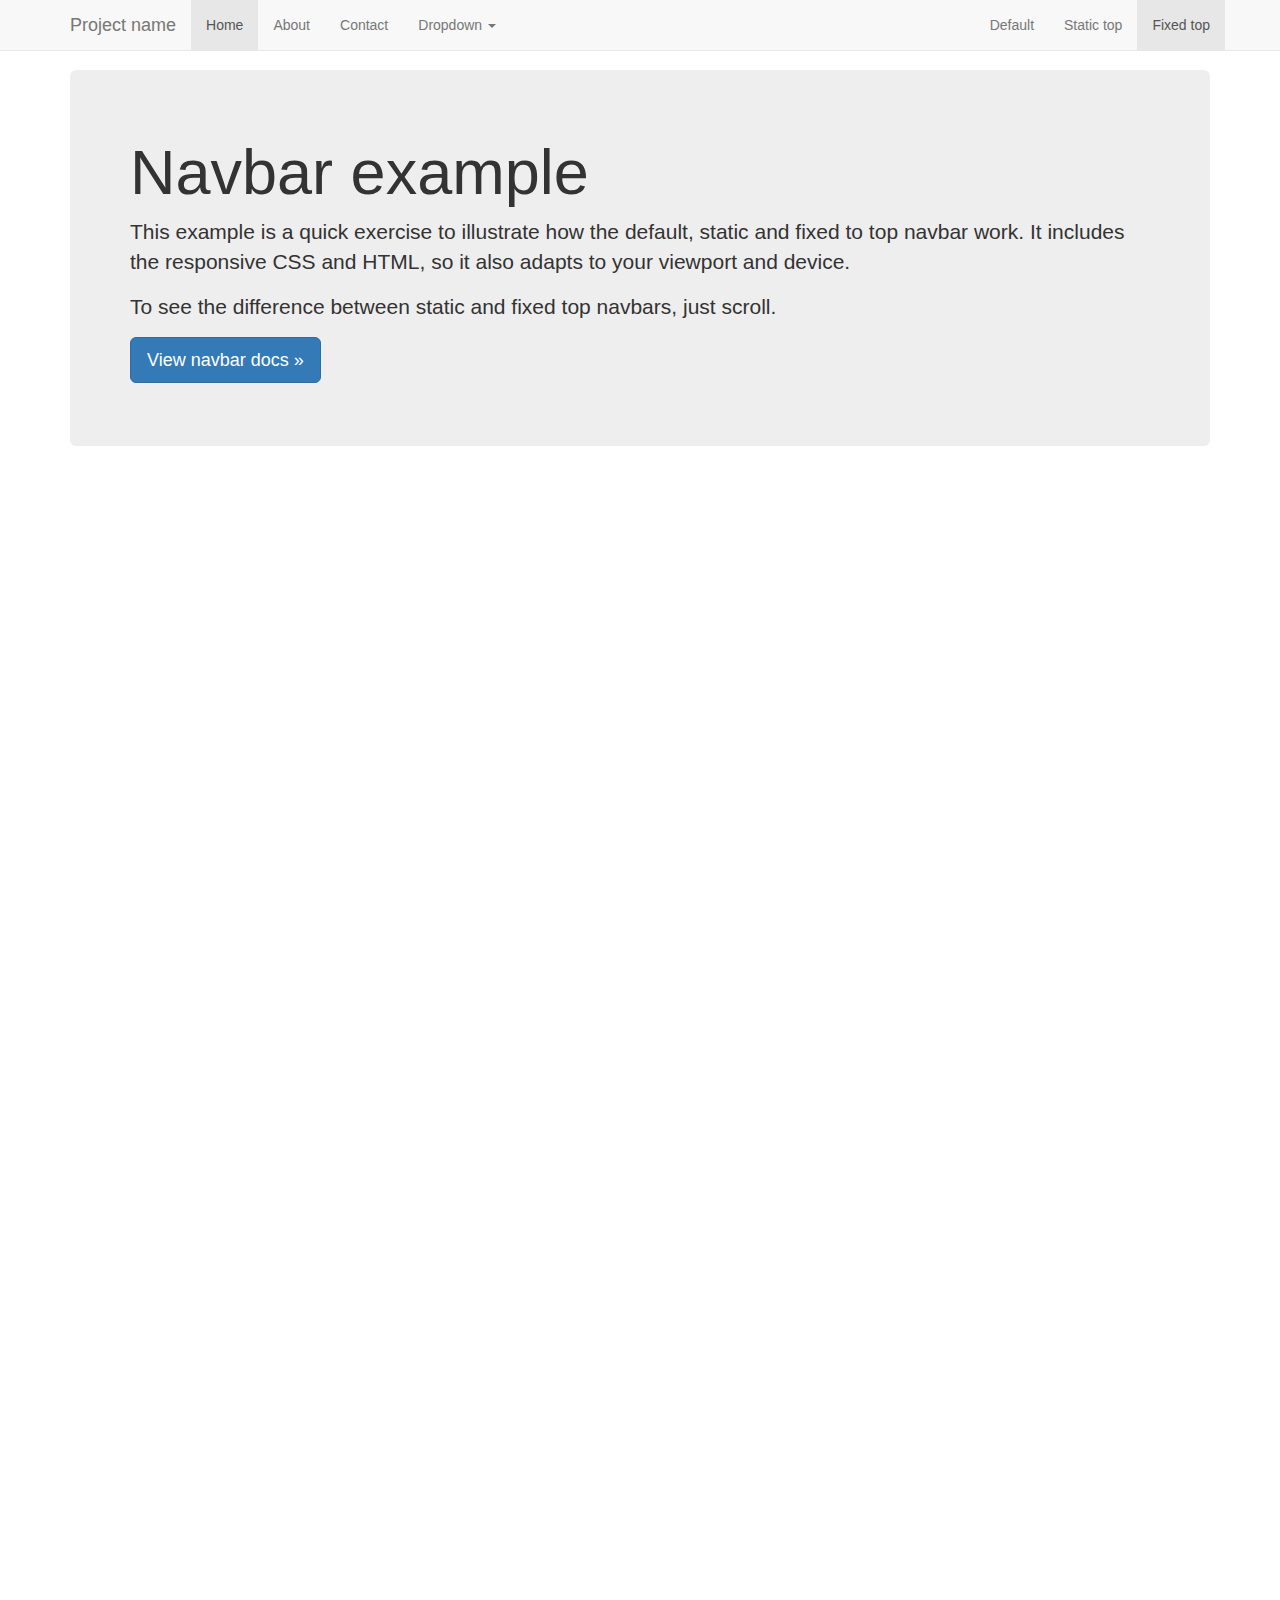
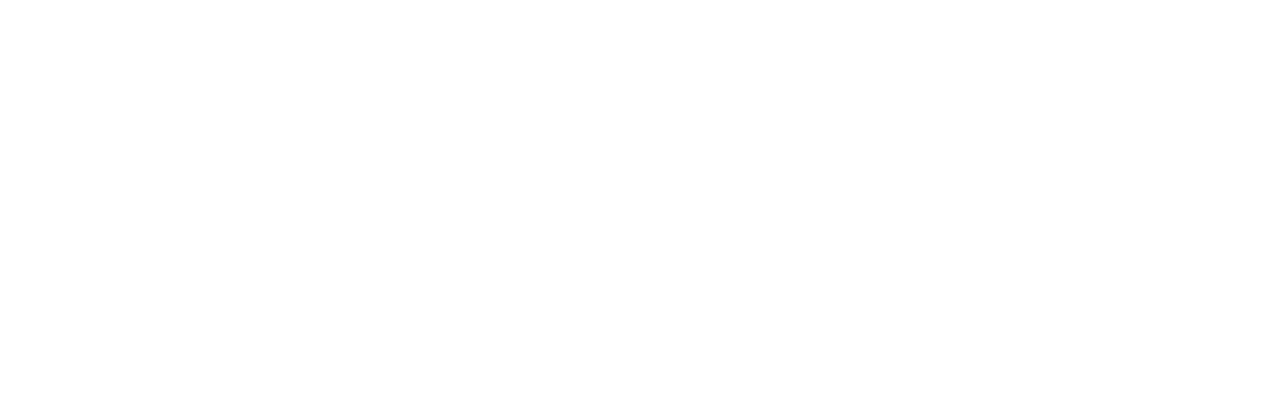
<file: bootstrap-master/docs/examples/navbar-fixed-top/index.html>
<!DOCTYPE html>
<html lang="en">
  <head>
    <meta charset="utf-8">
    <meta http-equiv="X-UA-Compatible" content="IE=edge">
    <meta name="viewport" content="width=device-width, initial-scale=1">
    <!-- The above 3 meta tags *must* come first in the head; any other head content must come *after* these tags -->
    <meta name="description" content="">
    <meta name="author" content="">
    <link rel="icon" href="../../favicon.ico">

    <title>Fixed Top Navbar Example for Bootstrap</title>

    <!-- Bootstrap core CSS -->
    <link href="../../dist/css/bootstrap.min.css" rel="stylesheet">

    <!-- IE10 viewport hack for Surface/desktop Windows 8 bug -->
    <link href="../../assets/css/ie10-viewport-bug-workaround.css" rel="stylesheet">

    <!-- Custom styles for this template -->
    <link href="navbar-fixed-top.css" rel="stylesheet">

    <!-- Just for debugging purposes. Don't actually copy these 2 lines! -->
    <!--[if lt IE 9]><script src="../../assets/js/ie8-responsive-file-warning.js"></script><![endif]-->
    <script src="../../assets/js/ie-emulation-modes-warning.js"></script>

    <!-- HTML5 shim and Respond.js for IE8 support of HTML5 elements and media queries -->
    <!--[if lt IE 9]>
      <script src="https://oss.maxcdn.com/html5shiv/3.7.3/html5shiv.min.js"></script>
      <script src="https://oss.maxcdn.com/respond/1.4.2/respond.min.js"></script>
    <![endif]-->
  </head>

  <body>

    <!-- Fixed navbar -->
    <nav class="navbar navbar-default navbar-fixed-top">
      <div class="container">
        <div class="navbar-header">
          <button type="button" class="navbar-toggle collapsed" data-toggle="collapse" data-target="#navbar" aria-expanded="false" aria-controls="navbar">
            <span class="sr-only">Toggle navigation</span>
            <span class="icon-bar"></span>
            <span class="icon-bar"></span>
            <span class="icon-bar"></span>
          </button>
          <a class="navbar-brand" href="#">Project name</a>
        </div>
        <div id="navbar" class="navbar-collapse collapse">
          <ul class="nav navbar-nav">
            <li class="active"><a href="#">Home</a></li>
            <li><a href="#about">About</a></li>
            <li><a href="#contact">Contact</a></li>
            <li class="dropdown">
              <a href="#" class="dropdown-toggle" data-toggle="dropdown" role="button" aria-haspopup="true" aria-expanded="false">Dropdown <span class="caret"></span></a>
              <ul class="dropdown-menu">
                <li><a href="#">Action</a></li>
                <li><a href="#">Another action</a></li>
                <li><a href="#">Something else here</a></li>
                <li role="separator" class="divider"></li>
                <li class="dropdown-header">Nav header</li>
                <li><a href="#">Separated link</a></li>
                <li><a href="#">One more separated link</a></li>
              </ul>
            </li>
          </ul>
          <ul class="nav navbar-nav navbar-right">
            <li><a href="../navbar/">Default</a></li>
            <li><a href="../navbar-static-top/">Static top</a></li>
            <li class="active"><a href="./">Fixed top <span class="sr-only">(current)</span></a></li>
          </ul>
        </div><!--/.nav-collapse -->
      </div>
    </nav>

    <div class="container">

      <!-- Main component for a primary marketing message or call to action -->
      <div class="jumbotron">
        <h1>Navbar example</h1>
        <p>This example is a quick exercise to illustrate how the default, static and fixed to top navbar work. It includes the responsive CSS and HTML, so it also adapts to your viewport and device.</p>
        <p>To see the difference between static and fixed top navbars, just scroll.</p>
        <p>
          <a class="btn btn-lg btn-primary" href="../../components/#navbar" role="button">View navbar docs &raquo;</a>
        </p>
      </div>

    </div> <!-- /container -->


    <!-- Bootstrap core JavaScript
    ================================================== -->
    <!-- Placed at the end of the document so the pages load faster -->
    <script src="https://ajax.googleapis.com/ajax/libs/jquery/1.12.4/jquery.min.js"></script>
    <script>window.jQuery || document.write('<script src="../../assets/js/vendor/jquery.min.js"><\/script>')</script>
    <script src="../../dist/js/bootstrap.min.js"></script>
    <!-- IE10 viewport hack for Surface/desktop Windows 8 bug -->
    <script src="../../assets/js/ie10-viewport-bug-workaround.js"></script>
  </body>
</html>
</file>
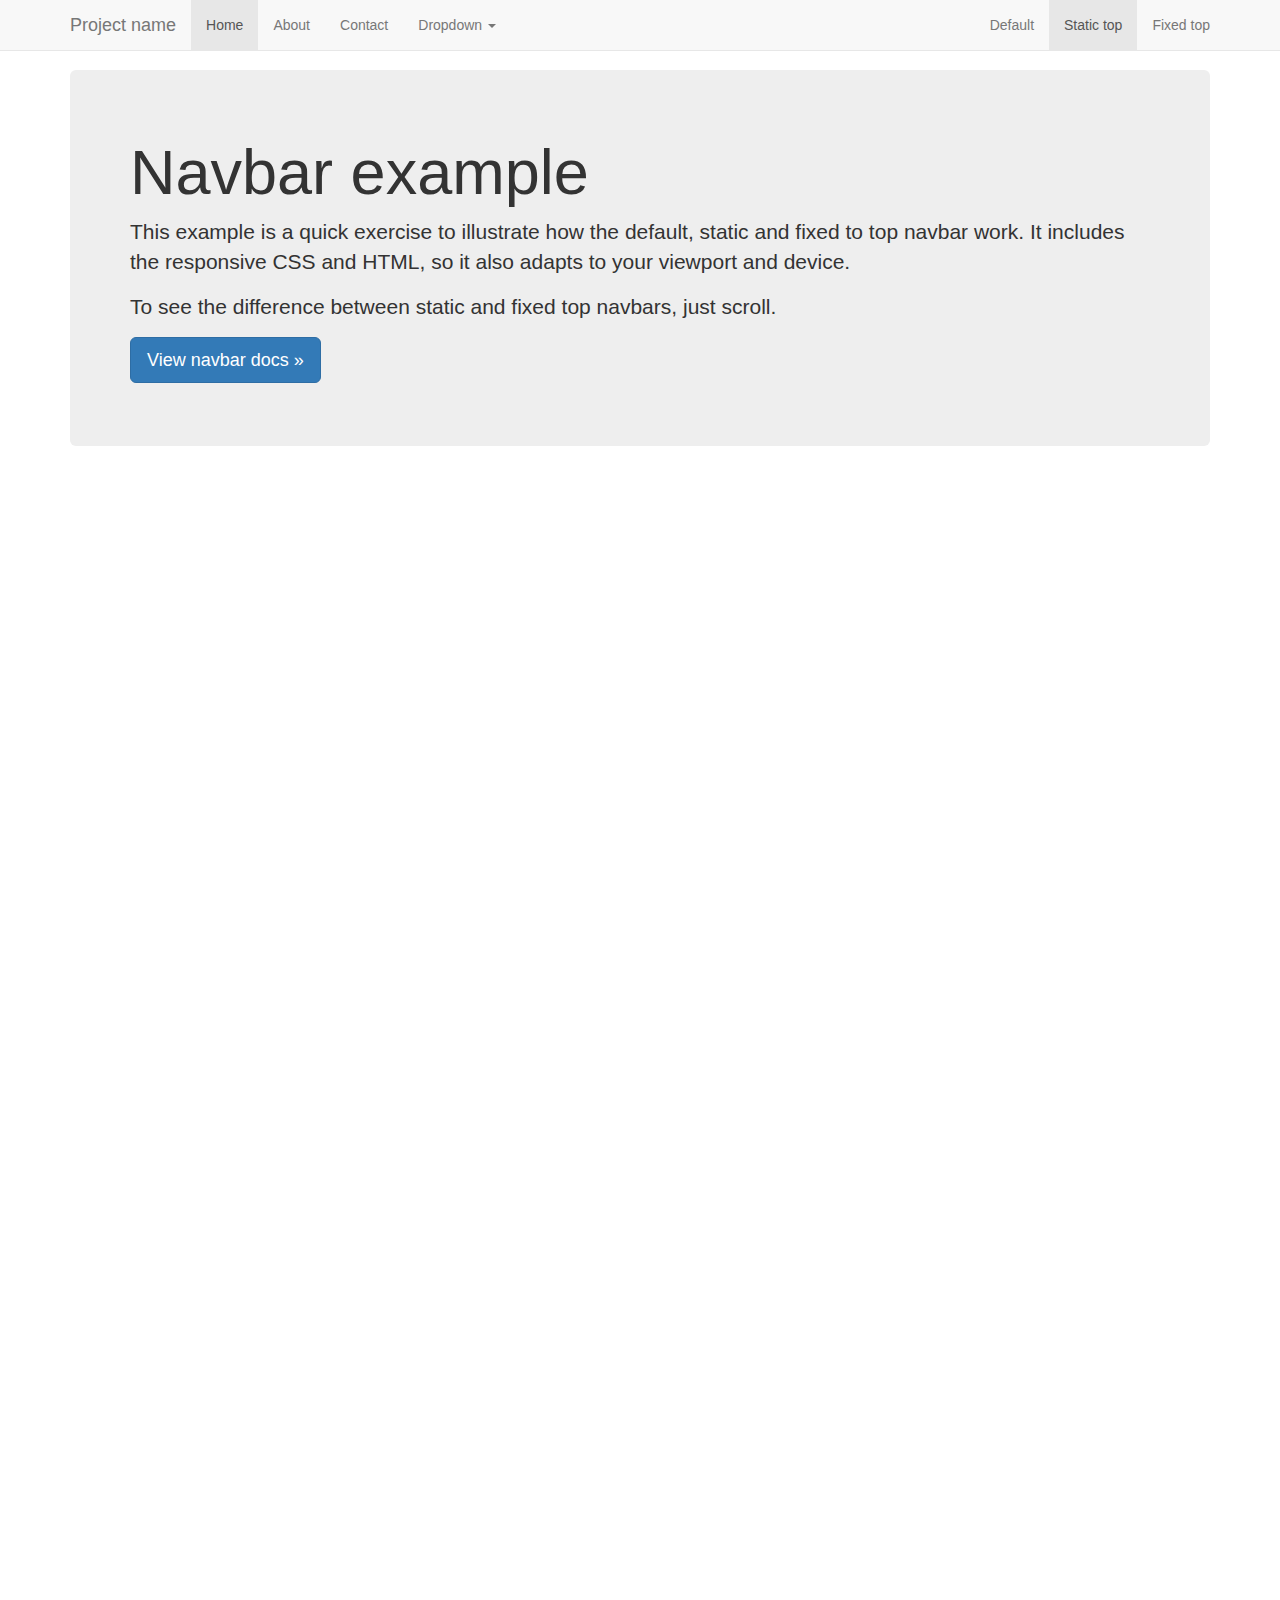
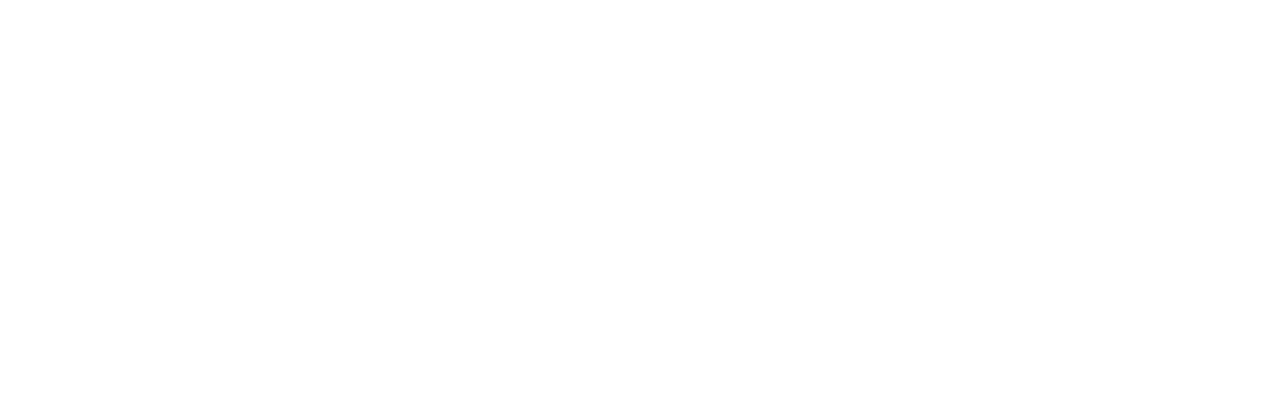
<file: bootstrap-master/docs/examples/navbar-static-top/index.html>
<!DOCTYPE html>
<html lang="en">
  <head>
    <meta charset="utf-8">
    <meta http-equiv="X-UA-Compatible" content="IE=edge">
    <meta name="viewport" content="width=device-width, initial-scale=1">
    <!-- The above 3 meta tags *must* come first in the head; any other head content must come *after* these tags -->
    <meta name="description" content="">
    <meta name="author" content="">
    <link rel="icon" href="../../favicon.ico">

    <title>Static Top Navbar Example for Bootstrap</title>

    <!-- Bootstrap core CSS -->
    <link href="../../dist/css/bootstrap.min.css" rel="stylesheet">

    <!-- IE10 viewport hack for Surface/desktop Windows 8 bug -->
    <link href="../../assets/css/ie10-viewport-bug-workaround.css" rel="stylesheet">

    <!-- Custom styles for this template -->
    <link href="navbar-static-top.css" rel="stylesheet">

    <!-- Just for debugging purposes. Don't actually copy these 2 lines! -->
    <!--[if lt IE 9]><script src="../../assets/js/ie8-responsive-file-warning.js"></script><![endif]-->
    <script src="../../assets/js/ie-emulation-modes-warning.js"></script>

    <!-- HTML5 shim and Respond.js for IE8 support of HTML5 elements and media queries -->
    <!--[if lt IE 9]>
      <script src="https://oss.maxcdn.com/html5shiv/3.7.3/html5shiv.min.js"></script>
      <script src="https://oss.maxcdn.com/respond/1.4.2/respond.min.js"></script>
    <![endif]-->
  </head>

  <body>

    <!-- Static navbar -->
    <nav class="navbar navbar-default navbar-static-top">
      <div class="container">
        <div class="navbar-header">
          <button type="button" class="navbar-toggle collapsed" data-toggle="collapse" data-target="#navbar" aria-expanded="false" aria-controls="navbar">
            <span class="sr-only">Toggle navigation</span>
            <span class="icon-bar"></span>
            <span class="icon-bar"></span>
            <span class="icon-bar"></span>
          </button>
          <a class="navbar-brand" href="#">Project name</a>
        </div>
        <div id="navbar" class="navbar-collapse collapse">
          <ul class="nav navbar-nav">
            <li class="active"><a href="#">Home</a></li>
            <li><a href="#about">About</a></li>
            <li><a href="#contact">Contact</a></li>
            <li class="dropdown">
              <a href="#" class="dropdown-toggle" data-toggle="dropdown" role="button" aria-haspopup="true" aria-expanded="false">Dropdown <span class="caret"></span></a>
              <ul class="dropdown-menu">
                <li><a href="#">Action</a></li>
                <li><a href="#">Another action</a></li>
                <li><a href="#">Something else here</a></li>
                <li role="separator" class="divider"></li>
                <li class="dropdown-header">Nav header</li>
                <li><a href="#">Separated link</a></li>
                <li><a href="#">One more separated link</a></li>
              </ul>
            </li>
          </ul>
          <ul class="nav navbar-nav navbar-right">
            <li><a href="../navbar/">Default</a></li>
            <li class="active"><a href="./">Static top <span class="sr-only">(current)</span></a></li>
            <li><a href="../navbar-fixed-top/">Fixed top</a></li>
          </ul>
        </div><!--/.nav-collapse -->
      </div>
    </nav>


    <div class="container">

      <!-- Main component for a primary marketing message or call to action -->
      <div class="jumbotron">
        <h1>Navbar example</h1>
        <p>This example is a quick exercise to illustrate how the default, static and fixed to top navbar work. It includes the responsive CSS and HTML, so it also adapts to your viewport and device.</p>
        <p>To see the difference between static and fixed top navbars, just scroll.</p>
        <p>
          <a class="btn btn-lg btn-primary" href="../../components/#navbar" role="button">View navbar docs &raquo;</a>
        </p>
      </div>

    </div> <!-- /container -->


    <!-- Bootstrap core JavaScript
    ================================================== -->
    <!-- Placed at the end of the document so the pages load faster -->
    <script src="https://ajax.googleapis.com/ajax/libs/jquery/1.12.4/jquery.min.js"></script>
    <script>window.jQuery || document.write('<script src="../../assets/js/vendor/jquery.min.js"><\/script>')</script>
    <script src="../../dist/js/bootstrap.min.js"></script>
    <!-- IE10 viewport hack for Surface/desktop Windows 8 bug -->
    <script src="../../assets/js/ie10-viewport-bug-workaround.js"></script>
  </body>
</html>
</file>
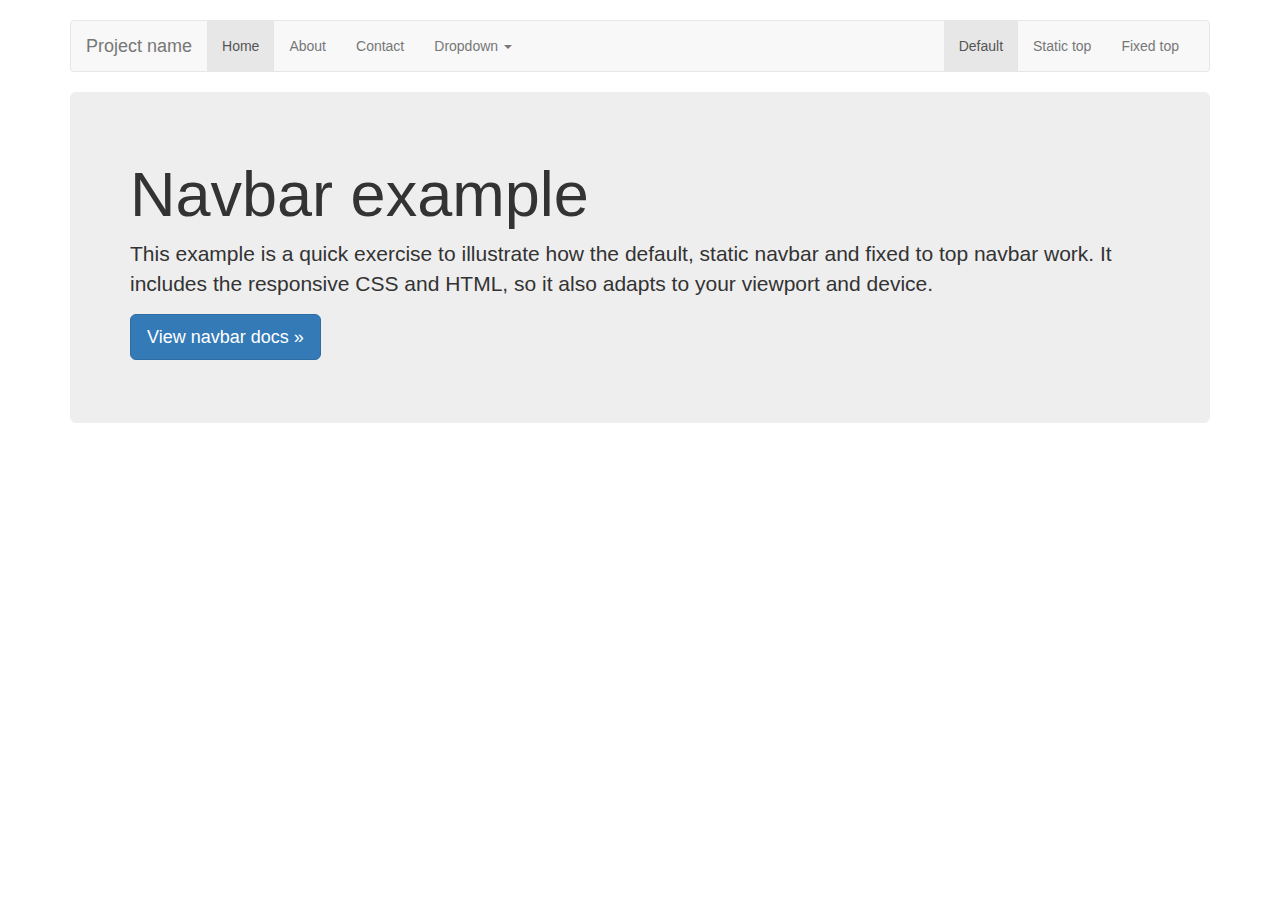
<file: bootstrap-master/docs/examples/navbar/index.html>
<!DOCTYPE html>
<html lang="en">
  <head>
    <meta charset="utf-8">
    <meta http-equiv="X-UA-Compatible" content="IE=edge">
    <meta name="viewport" content="width=device-width, initial-scale=1">
    <!-- The above 3 meta tags *must* come first in the head; any other head content must come *after* these tags -->
    <meta name="description" content="">
    <meta name="author" content="">
    <link rel="icon" href="../../favicon.ico">

    <title>Navbar Template for Bootstrap</title>

    <!-- Bootstrap core CSS -->
    <link href="../../dist/css/bootstrap.min.css" rel="stylesheet">

    <!-- IE10 viewport hack for Surface/desktop Windows 8 bug -->
    <link href="../../assets/css/ie10-viewport-bug-workaround.css" rel="stylesheet">

    <!-- Custom styles for this template -->
    <link href="navbar.css" rel="stylesheet">

    <!-- Just for debugging purposes. Don't actually copy these 2 lines! -->
    <!--[if lt IE 9]><script src="../../assets/js/ie8-responsive-file-warning.js"></script><![endif]-->
    <script src="../../assets/js/ie-emulation-modes-warning.js"></script>

    <!-- HTML5 shim and Respond.js for IE8 support of HTML5 elements and media queries -->
    <!--[if lt IE 9]>
      <script src="https://oss.maxcdn.com/html5shiv/3.7.3/html5shiv.min.js"></script>
      <script src="https://oss.maxcdn.com/respond/1.4.2/respond.min.js"></script>
    <![endif]-->
  </head>

  <body>

    <div class="container">

      <!-- Static navbar -->
      <nav class="navbar navbar-default">
        <div class="container-fluid">
          <div class="navbar-header">
            <button type="button" class="navbar-toggle collapsed" data-toggle="collapse" data-target="#navbar" aria-expanded="false" aria-controls="navbar">
              <span class="sr-only">Toggle navigation</span>
              <span class="icon-bar"></span>
              <span class="icon-bar"></span>
              <span class="icon-bar"></span>
            </button>
            <a class="navbar-brand" href="#">Project name</a>
          </div>
          <div id="navbar" class="navbar-collapse collapse">
            <ul class="nav navbar-nav">
              <li class="active"><a href="#">Home</a></li>
              <li><a href="#">About</a></li>
              <li><a href="#">Contact</a></li>
              <li class="dropdown">
                <a href="#" class="dropdown-toggle" data-toggle="dropdown" role="button" aria-haspopup="true" aria-expanded="false">Dropdown <span class="caret"></span></a>
                <ul class="dropdown-menu">
                  <li><a href="#">Action</a></li>
                  <li><a href="#">Another action</a></li>
                  <li><a href="#">Something else here</a></li>
                  <li role="separator" class="divider"></li>
                  <li class="dropdown-header">Nav header</li>
                  <li><a href="#">Separated link</a></li>
                  <li><a href="#">One more separated link</a></li>
                </ul>
              </li>
            </ul>
            <ul class="nav navbar-nav navbar-right">
              <li class="active"><a href="./">Default <span class="sr-only">(current)</span></a></li>
              <li><a href="../navbar-static-top/">Static top</a></li>
              <li><a href="../navbar-fixed-top/">Fixed top</a></li>
            </ul>
          </div><!--/.nav-collapse -->
        </div><!--/.container-fluid -->
      </nav>

      <!-- Main component for a primary marketing message or call to action -->
      <div class="jumbotron">
        <h1>Navbar example</h1>
        <p>This example is a quick exercise to illustrate how the default, static navbar and fixed to top navbar work. It includes the responsive CSS and HTML, so it also adapts to your viewport and device.</p>
        <p>
          <a class="btn btn-lg btn-primary" href="../../components/#navbar" role="button">View navbar docs &raquo;</a>
        </p>
      </div>

    </div> <!-- /container -->


    <!-- Bootstrap core JavaScript
    ================================================== -->
    <!-- Placed at the end of the document so the pages load faster -->
    <script src="https://ajax.googleapis.com/ajax/libs/jquery/1.12.4/jquery.min.js"></script>
    <script>window.jQuery || document.write('<script src="../../assets/js/vendor/jquery.min.js"><\/script>')</script>
    <script src="../../dist/js/bootstrap.min.js"></script>
    <!-- IE10 viewport hack for Surface/desktop Windows 8 bug -->
    <script src="../../assets/js/ie10-viewport-bug-workaround.js"></script>
  </body>
</html>
</file>
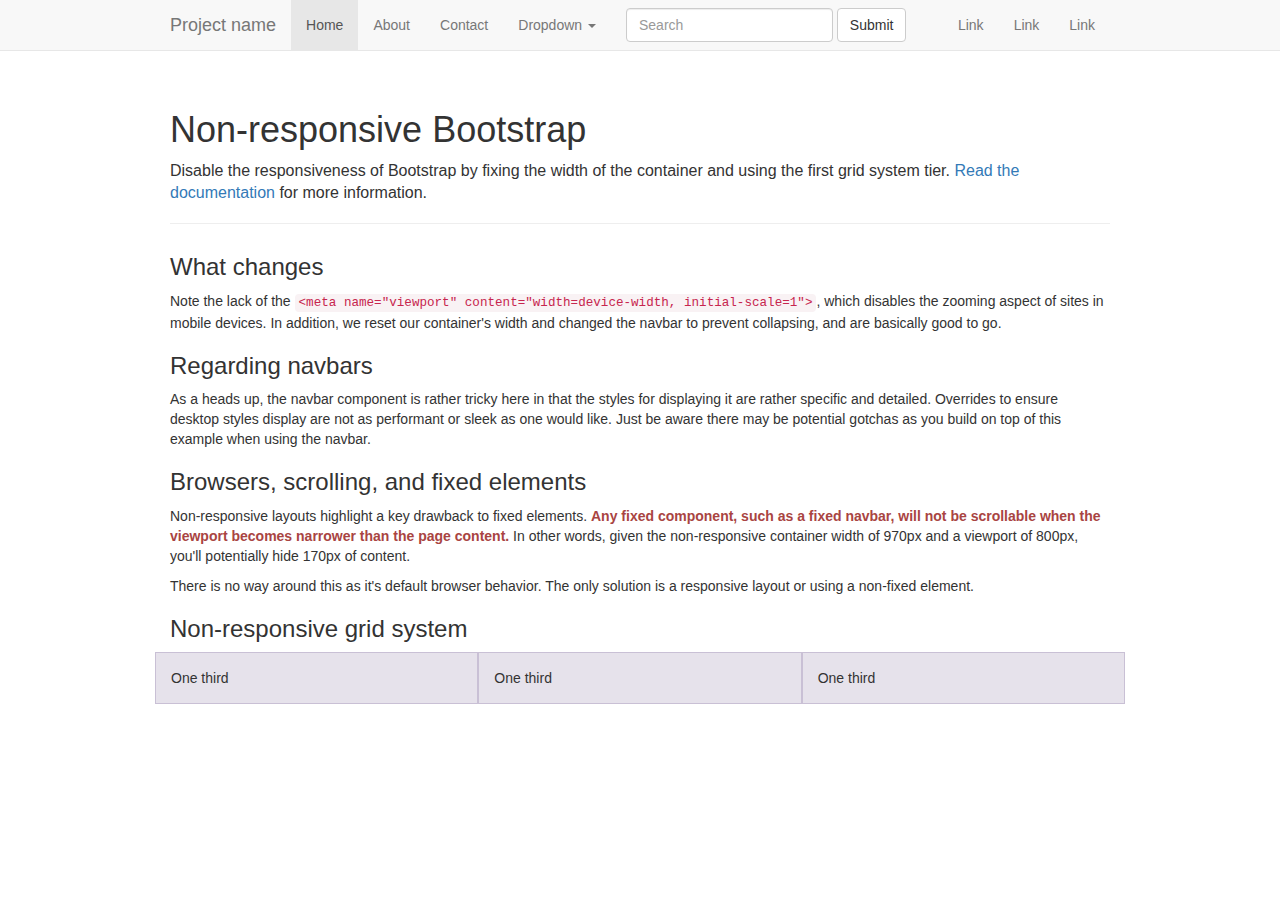
<file: bootstrap-master/docs/examples/non-responsive/index.html>
<!DOCTYPE html>
<html lang="en">
  <head>
    <meta charset="utf-8">
    <meta http-equiv="X-UA-Compatible" content="IE=edge">
    <!-- The above 2 meta tags *must* come first in the head; any other head content must come *after* these tags -->
    <meta name="description" content="">
    <meta name="author" content="">

    <!-- Note there is no responsive meta tag here -->

    <link rel="icon" href="../../favicon.ico">

    <title>Non-responsive Template for Bootstrap</title>

    <!-- Bootstrap core CSS -->
    <link href="../../dist/css/bootstrap.min.css" rel="stylesheet">

    <!-- IE10 viewport hack for Surface/desktop Windows 8 bug -->
    <link href="../../assets/css/ie10-viewport-bug-workaround.css" rel="stylesheet">

    <!-- Custom styles for this template -->
    <link href="non-responsive.css" rel="stylesheet">

    <!-- Just for debugging purposes. Don't actually copy these 2 lines! -->
    <!--[if lt IE 9]><script src="../../assets/js/ie8-responsive-file-warning.js"></script><![endif]-->
    <script src="../../assets/js/ie-emulation-modes-warning.js"></script>

    <!-- HTML5 shim and Respond.js for IE8 support of HTML5 elements and media queries -->
    <!--[if lt IE 9]>
      <script src="https://oss.maxcdn.com/html5shiv/3.7.3/html5shiv.min.js"></script>
      <script src="https://oss.maxcdn.com/respond/1.4.2/respond.min.js"></script>
    <![endif]-->
  </head>

  <body>

    <!-- Fixed navbar -->
    <nav class="navbar navbar-default navbar-fixed-top">
      <div class="container">
        <div class="navbar-header">
          <!-- The mobile navbar-toggle button can be safely removed since you do not need it in a non-responsive implementation -->
          <a class="navbar-brand" href="#">Project name</a>
        </div>
        <!-- Note that the .navbar-collapse and .collapse classes have been removed from the #navbar -->
        <div id="navbar">
          <ul class="nav navbar-nav">
            <li class="active"><a href="#">Home</a></li>
            <li><a href="#about">About</a></li>
            <li><a href="#contact">Contact</a></li>
            <li class="dropdown">
              <a href="#" class="dropdown-toggle" data-toggle="dropdown" role="button" aria-haspopup="true" aria-expanded="false">Dropdown <span class="caret"></span></a>
              <ul class="dropdown-menu">
                <li><a href="#">Action</a></li>
                <li><a href="#">Another action</a></li>
                <li><a href="#">Something else here</a></li>
                <li role="separator" class="divider"></li>
                <li class="dropdown-header">Nav header</li>
                <li><a href="#">Separated link</a></li>
                <li><a href="#">One more separated link</a></li>
              </ul>
            </li>
          </ul>
          <form class="navbar-form navbar-left">
            <div class="form-group">
              <input type="text" class="form-control" placeholder="Search">
            </div>
            <button type="submit" class="btn btn-default">Submit</button>
          </form>
          <ul class="nav navbar-nav navbar-right">
            <li><a href="#">Link</a></li>
            <li><a href="#">Link</a></li>
            <li><a href="#">Link</a></li>
          </ul>
        </div><!--/.nav-collapse -->
      </div>
    </nav>

    <div class="container">

      <div class="page-header">
        <h1>Non-responsive Bootstrap</h1>
        <p class="lead">Disable the responsiveness of Bootstrap by fixing the width of the container and using the first grid system tier. <a href="http://getbootstrap.com/getting-started/#disable-responsive">Read the documentation</a> for more information.</p>
      </div>

      <h3>What changes</h3>
      <p>Note the lack of the <code>&lt;meta name="viewport" content="width=device-width, initial-scale=1"&gt;</code>, which disables the zooming aspect of sites in mobile devices. In addition, we reset our container's width and changed the navbar to prevent collapsing, and are basically good to go.</p>

      <h3>Regarding navbars</h3>
      <p>As a heads up, the navbar component is rather tricky here in that the styles for displaying it are rather specific and detailed. Overrides to ensure desktop styles display are not as performant or sleek as one would like. Just be aware there may be potential gotchas as you build on top of this example when using the navbar.</p>

      <h3>Browsers, scrolling, and fixed elements</h3>
      <p>Non-responsive layouts highlight a key drawback to fixed elements. <strong class="text-danger">Any fixed component, such as a fixed navbar, will not be scrollable when the viewport becomes narrower than the page content.</strong> In other words, given the non-responsive container width of 970px and a viewport of 800px, you'll potentially hide 170px of content.</p>
      <p>There is no way around this as it's default browser behavior. The only solution is a responsive layout or using a non-fixed element.</p>

      <h3>Non-responsive grid system</h3>
      <div class="row">
        <div class="col-xs-4">One third</div>
        <div class="col-xs-4">One third</div>
        <div class="col-xs-4">One third</div>
      </div>

    </div> <!-- /container -->


    <!-- Bootstrap core JavaScript
    ================================================== -->
    <!-- Placed at the end of the document so the pages load faster -->
    <script src="https://ajax.googleapis.com/ajax/libs/jquery/1.12.4/jquery.min.js"></script>
    <script>window.jQuery || document.write('<script src="../../assets/js/vendor/jquery.min.js"><\/script>')</script>
    <script src="../../dist/js/bootstrap.min.js"></script>
    <!-- IE10 viewport hack for Surface/desktop Windows 8 bug -->
    <script src="../../assets/js/ie10-viewport-bug-workaround.js"></script>
  </body>
</html>
</file>
<file: css/style.css>
.img-fluid {
    width: 100%;
}

#profile-summary {
    overflow: auto;
}

.badge-img {
  margin-right: 10px;
}

.request-table tr {
    line-height: 40px;
}

.tutor-request {
    transition: all 0.5s ease;
    background-color: #ffffff;
    padding: 5px 0;
}

.tutor-request:hover {
    background-color: #dddddd;
}

/*TODO*/
/*
.draw {
  transition: all 0.25s;
  
}
.draw::before, .draw::after {
  border: 2px solid transparent;
  width: 0;
  height: 0;
}
.draw::before {
  top: 0;
  left: 0;
}
.draw::after {
  bottom: 0;
  right: 0;
}
.draw:hover {
  color: #d34615;
}
.draw:hover::before, .draw:hover::after {
  width: 100%;
  height: 100%;
}
.draw:hover::before {
  border-top-color: #d34615;
  border-right-color: #d34615;
  transition: width 0.25s ease-out, height 0.25s ease-out 0.25s;
}
.draw:hover::after {
  border-bottom-color: #d34615;
  border-left-color: #d34615;
  transition: border-color 0s ease-out 0.5s, width 0.25s ease-out 0.5s, height 0.25s ease-out 0.75s;
}*/
</file>
<file: bootstrap-master/docs/examples/blog/blog.css>
/*
 * Globals
 */

body {
  font-family: Georgia, "Times New Roman", Times, serif;
  color: #555;
}

h1, .h1,
h2, .h2,
h3, .h3,
h4, .h4,
h5, .h5,
h6, .h6 {
  margin-top: 0;
  font-family: "Helvetica Neue", Helvetica, Arial, sans-serif;
  font-weight: normal;
  color: #333;
}


/*
 * Override Bootstrap's default container.
 */

@media (min-width: 1200px) {
  .container {
    width: 970px;
  }
}


/*
 * Masthead for nav
 */

.blog-masthead {
  background-color: #428bca;
  -webkit-box-shadow: inset 0 -2px 5px rgba(0,0,0,.1);
          box-shadow: inset 0 -2px 5px rgba(0,0,0,.1);
}

/* Nav links */
.blog-nav-item {
  position: relative;
  display: inline-block;
  padding: 10px;
  font-weight: 500;
  color: #cdddeb;
}
.blog-nav-item:hover,
.blog-nav-item:focus {
  color: #fff;
  text-decoration: none;
}

/* Active state gets a caret at the bottom */
.blog-nav .active {
  color: #fff;
}
.blog-nav .active:after {
  position: absolute;
  bottom: 0;
  left: 50%;
  width: 0;
  height: 0;
  margin-left: -5px;
  vertical-align: middle;
  content: " ";
  border-right: 5px solid transparent;
  border-bottom: 5px solid;
  border-left: 5px solid transparent;
}


/*
 * Blog name and description
 */

.blog-header {
  padding-top: 20px;
  padding-bottom: 20px;
}
.blog-title {
  margin-top: 30px;
  margin-bottom: 0;
  font-size: 60px;
  font-weight: normal;
}
.blog-description {
  font-size: 20px;
  color: #999;
}


/*
 * Main column and sidebar layout
 */

.blog-main {
  font-size: 18px;
  line-height: 1.5;
}

/* Sidebar modules for boxing content */
.sidebar-module {
  padding: 15px;
  margin: 0 -15px 15px;
}
.sidebar-module-inset {
  padding: 15px;
  background-color: #f5f5f5;
  border-radius: 4px;
}
.sidebar-module-inset p:last-child,
.sidebar-module-inset ul:last-child,
.sidebar-module-inset ol:last-child {
  margin-bottom: 0;
}


/* Pagination */
.pager {
  margin-bottom: 60px;
  text-align: left;
}
.pager > li > a {
  width: 140px;
  padding: 10px 20px;
  text-align: center;
  border-radius: 30px;
}


/*
 * Blog posts
 */

.blog-post {
  margin-bottom: 60px;
}
.blog-post-title {
  margin-bottom: 5px;
  font-size: 40px;
}
.blog-post-meta {
  margin-bottom: 20px;
  color: #999;
}


/*
 * Footer
 */

.blog-footer {
  padding: 40px 0;
  color: #999;
  text-align: center;
  background-color: #f9f9f9;
  border-top: 1px solid #e5e5e5;
}
.blog-footer p:last-child {
  margin-bottom: 0;
}
</file>
<file: bootstrap-master/docs/examples/carousel/carousel.css>
/* GLOBAL STYLES
-------------------------------------------------- */
/* Padding below the footer and lighter body text */

body {
  padding-bottom: 40px;
  color: #5a5a5a;
}


/* CUSTOMIZE THE NAVBAR
-------------------------------------------------- */

/* Special class on .container surrounding .navbar, used for positioning it into place. */
.navbar-wrapper {
  position: absolute;
  top: 0;
  right: 0;
  left: 0;
  z-index: 20;
}

/* Flip around the padding for proper display in narrow viewports */
.navbar-wrapper > .container {
  padding-right: 0;
  padding-left: 0;
}
.navbar-wrapper .navbar {
  padding-right: 15px;
  padding-left: 15px;
}
.navbar-wrapper .navbar .container {
  width: auto;
}


/* CUSTOMIZE THE CAROUSEL
-------------------------------------------------- */

/* Carousel base class */
.carousel {
  height: 500px;
  margin-bottom: 60px;
}
/* Since positioning the image, we need to help out the caption */
.carousel-caption {
  z-index: 10;
}

/* Declare heights because of positioning of img element */
.carousel .item {
  height: 500px;
  background-color: #777;
}
.carousel-inner > .item > img {
  position: absolute;
  top: 0;
  left: 0;
  min-width: 100%;
  height: 500px;
}


/* MARKETING CONTENT
-------------------------------------------------- */

/* Center align the text within the three columns below the carousel */
.marketing .col-lg-4 {
  margin-bottom: 20px;
  text-align: center;
}
.marketing h2 {
  font-weight: normal;
}
.marketing .col-lg-4 p {
  margin-right: 10px;
  margin-left: 10px;
}


/* Featurettes
------------------------- */

.featurette-divider {
  margin: 80px 0; /* Space out the Bootstrap <hr> more */
}

/* Thin out the marketing headings */
.featurette-heading {
  font-weight: 300;
  line-height: 1;
  letter-spacing: -1px;
}


/* RESPONSIVE CSS
-------------------------------------------------- */

@media (min-width: 768px) {
  /* Navbar positioning foo */
  .navbar-wrapper {
    margin-top: 20px;
  }
  .navbar-wrapper .container {
    padding-right: 15px;
    padding-left: 15px;
  }
  .navbar-wrapper .navbar {
    padding-right: 0;
    padding-left: 0;
  }

  /* The navbar becomes detached from the top, so we round the corners */
  .navbar-wrapper .navbar {
    border-radius: 4px;
  }

  /* Bump up size of carousel content */
  .carousel-caption p {
    margin-bottom: 20px;
    font-size: 21px;
    line-height: 1.4;
  }

  .featurette-heading {
    font-size: 50px;
  }
}

@media (min-width: 992px) {
  .featurette-heading {
    margin-top: 120px;
  }
}
</file>
<file: bootstrap-master/docs/examples/cover/cover.css>
/*
 * Globals
 */

/* Links */
a,
a:focus,
a:hover {
  color: #fff;
}

/* Custom default button */
.btn-default,
.btn-default:hover,
.btn-default:focus {
  color: #333;
  text-shadow: none; /* Prevent inheritance from `body` */
  background-color: #fff;
  border: 1px solid #fff;
}


/*
 * Base structure
 */

html,
body {
  height: 100%;
  background-color: #333;
}
body {
  color: #fff;
  text-align: center;
  text-shadow: 0 1px 3px rgba(0,0,0,.5);
}

/* Extra markup and styles for table-esque vertical and horizontal centering */
.site-wrapper {
  display: table;
  width: 100%;
  height: 100%; /* For at least Firefox */
  min-height: 100%;
  -webkit-box-shadow: inset 0 0 100px rgba(0,0,0,.5);
          box-shadow: inset 0 0 100px rgba(0,0,0,.5);
}
.site-wrapper-inner {
  display: table-cell;
  vertical-align: top;
}
.cover-container {
  margin-right: auto;
  margin-left: auto;
}

/* Padding for spacing */
.inner {
  padding: 30px;
}


/*
 * Header
 */
.masthead-brand {
  margin-top: 10px;
  margin-bottom: 10px;
}

.masthead-nav > li {
  display: inline-block;
}
.masthead-nav > li + li {
  margin-left: 20px;
}
.masthead-nav > li > a {
  padding-right: 0;
  padding-left: 0;
  font-size: 16px;
  font-weight: bold;
  color: #fff; /* IE8 proofing */
  color: rgba(255,255,255,.75);
  border-bottom: 2px solid transparent;
}
.masthead-nav > li > a:hover,
.masthead-nav > li > a:focus {
  background-color: transparent;
  border-bottom-color: #a9a9a9;
  border-bottom-color: rgba(255,255,255,.25);
}
.masthead-nav > .active > a,
.masthead-nav > .active > a:hover,
.masthead-nav > .active > a:focus {
  color: #fff;
  border-bottom-color: #fff;
}

@media (min-width: 768px) {
  .masthead-brand {
    float: left;
  }
  .masthead-nav {
    float: right;
  }
}


/*
 * Cover
 */

.cover {
  padding: 0 20px;
}
.cover .btn-lg {
  padding: 10px 20px;
  font-weight: bold;
}


/*
 * Footer
 */

.mastfoot {
  color: #999; /* IE8 proofing */
  color: rgba(255,255,255,.5);
}


/*
 * Affix and center
 */

@media (min-width: 768px) {
  /* Pull out the header and footer */
  .masthead {
    position: fixed;
    top: 0;
  }
  .mastfoot {
    position: fixed;
    bottom: 0;
  }
  /* Start the vertical centering */
  .site-wrapper-inner {
    vertical-align: middle;
  }
  /* Handle the widths */
  .masthead,
  .mastfoot,
  .cover-container {
    width: 100%; /* Must be percentage or pixels for horizontal alignment */
  }
}

@media (min-width: 992px) {
  .masthead,
  .mastfoot,
  .cover-container {
    width: 700px;
  }
}
</file>
<file: bootstrap-master/docs/examples/dashboard/dashboard.css>
/*
 * Base structure
 */

/* Move down content because we have a fixed navbar that is 50px tall */
body {
  padding-top: 50px;
}


/*
 * Global add-ons
 */

.sub-header {
  padding-bottom: 10px;
  border-bottom: 1px solid #eee;
}

/*
 * Top navigation
 * Hide default border to remove 1px line.
 */
.navbar-fixed-top {
  border: 0;
}

/*
 * Sidebar
 */

/* Hide for mobile, show later */
.sidebar {
  display: none;
}
@media (min-width: 768px) {
  .sidebar {
    position: fixed;
    top: 51px;
    bottom: 0;
    left: 0;
    z-index: 1000;
    display: block;
    padding: 20px;
    overflow-x: hidden;
    overflow-y: auto; /* Scrollable contents if viewport is shorter than content. */
    background-color: #f5f5f5;
    border-right: 1px solid #eee;
  }
}

/* Sidebar navigation */
.nav-sidebar {
  margin-right: -21px; /* 20px padding + 1px border */
  margin-bottom: 20px;
  margin-left: -20px;
}
.nav-sidebar > li > a {
  padding-right: 20px;
  padding-left: 20px;
}
.nav-sidebar > .active > a,
.nav-sidebar > .active > a:hover,
.nav-sidebar > .active > a:focus {
  color: #fff;
  background-color: #428bca;
}


/*
 * Main content
 */

.main {
  padding: 20px;
}
@media (min-width: 768px) {
  .main {
    padding-right: 40px;
    padding-left: 40px;
  }
}
.main .page-header {
  margin-top: 0;
}


/*
 * Placeholder dashboard ideas
 */

.placeholders {
  margin-bottom: 30px;
  text-align: center;
}
.placeholders h4 {
  margin-bottom: 0;
}
.placeholder {
  margin-bottom: 20px;
}
.placeholder img {
  display: inline-block;
  border-radius: 50%;
}
</file>
<file: bootstrap-master/docs/examples/grid/grid.css>
h4 {
  margin-top: 25px;
}
.row {
  margin-bottom: 20px;
}
.row .row {
  margin-top: 10px;
  margin-bottom: 0;
}
[class*="col-"] {
  padding-top: 15px;
  padding-bottom: 15px;
  background-color: #eee;
  background-color: rgba(86,61,124,.15);
  border: 1px solid #ddd;
  border: 1px solid rgba(86,61,124,.2);
}

hr {
  margin-top: 40px;
  margin-bottom: 40px;
}
</file>
<file: bootstrap-master/docs/examples/jumbotron-narrow/jumbotron-narrow.css>
/* Space out content a bit */
body {
  padding-top: 20px;
  padding-bottom: 20px;
}

/* Everything but the jumbotron gets side spacing for mobile first views */
.header,
.marketing,
.footer {
  padding-right: 15px;
  padding-left: 15px;
}

/* Custom page header */
.header {
  padding-bottom: 20px;
  border-bottom: 1px solid #e5e5e5;
}
/* Make the masthead heading the same height as the navigation */
.header h3 {
  margin-top: 0;
  margin-bottom: 0;
  line-height: 40px;
}

/* Custom page footer */
.footer {
  padding-top: 19px;
  color: #777;
  border-top: 1px solid #e5e5e5;
}

/* Customize container */
@media (min-width: 768px) {
  .container {
    max-width: 730px;
  }
}
.container-narrow > hr {
  margin: 30px 0;
}

/* Main marketing message and sign up button */
.jumbotron {
  text-align: center;
  border-bottom: 1px solid #e5e5e5;
}
.jumbotron .btn {
  padding: 14px 24px;
  font-size: 21px;
}

/* Supporting marketing content */
.marketing {
  margin: 40px 0;
}
.marketing p + h4 {
  margin-top: 28px;
}

/* Responsive: Portrait tablets and up */
@media screen and (min-width: 768px) {
  /* Remove the padding we set earlier */
  .header,
  .marketing,
  .footer {
    padding-right: 0;
    padding-left: 0;
  }
  /* Space out the masthead */
  .header {
    margin-bottom: 30px;
  }
  /* Remove the bottom border on the jumbotron for visual effect */
  .jumbotron {
    border-bottom: 0;
  }
}
</file>
<file: bootstrap-master/docs/examples/jumbotron/jumbotron.css>
/* Move down content because we have a fixed navbar that is 50px tall */
body {
  padding-top: 50px;
  padding-bottom: 20px;
}
</file>
<file: bootstrap-master/docs/examples/justified-nav/justified-nav.css>
body {
  padding-top: 20px;
}

.footer {
  padding-top: 40px;
  padding-bottom: 40px;
  margin-top: 40px;
  border-top: 1px solid #eee;
}

/* Main marketing message and sign up button */
.jumbotron {
  text-align: center;
  background-color: transparent;
}
.jumbotron .btn {
  padding: 14px 24px;
  font-size: 21px;
}

/* Customize the nav-justified links to be fill the entire space of the .navbar */

.nav-justified {
  background-color: #eee;
  border: 1px solid #ccc;
  border-radius: 5px;
}
.nav-justified > li > a {
  padding-top: 15px;
  padding-bottom: 15px;
  margin-bottom: 0;
  font-weight: bold;
  color: #777;
  text-align: center;
  background-color: #e5e5e5; /* Old browsers */
  background-image: -webkit-gradient(linear, left top, left bottom, from(#f5f5f5), to(#e5e5e5));
  background-image: -webkit-linear-gradient(top, #f5f5f5 0%, #e5e5e5 100%);
  background-image:      -o-linear-gradient(top, #f5f5f5 0%, #e5e5e5 100%);
  background-image:         linear-gradient(to bottom, #f5f5f5 0%,#e5e5e5 100%);
  filter: progid:DXImageTransform.Microsoft.gradient( startColorstr='#f5f5f5', endColorstr='#e5e5e5',GradientType=0 ); /* IE6-9 */
  background-repeat: repeat-x; /* Repeat the gradient */
  border-bottom: 1px solid #d5d5d5;
}
.nav-justified > .active > a,
.nav-justified > .active > a:hover,
.nav-justified > .active > a:focus {
  background-color: #ddd;
  background-image: none;
  -webkit-box-shadow: inset 0 3px 7px rgba(0,0,0,.15);
          box-shadow: inset 0 3px 7px rgba(0,0,0,.15);
}
.nav-justified > li:first-child > a {
  border-radius: 5px 5px 0 0;
}
.nav-justified > li:last-child > a {
  border-bottom: 0;
  border-radius: 0 0 5px 5px;
}

@media (min-width: 768px) {
  .nav-justified {
    max-height: 52px;
  }
  .nav-justified > li > a {
    border-right: 1px solid #d5d5d5;
    border-left: 1px solid #fff;
  }
  .nav-justified > li:first-child > a {
    border-left: 0;
    border-radius: 5px 0 0 5px;
  }
  .nav-justified > li:last-child > a {
    border-right: 0;
    border-radius: 0 5px 5px 0;
  }
}

/* Responsive: Portrait tablets and up */
@media screen and (min-width: 768px) {
  /* Remove the padding we set earlier */
  .masthead,
  .marketing,
  .footer {
    padding-right: 0;
    padding-left: 0;
  }
}
</file>
<file: bootstrap-master/docs/examples/navbar-fixed-top/navbar-fixed-top.css>
body {
  min-height: 2000px;
  padding-top: 70px;
}
</file>
<file: bootstrap-master/docs/examples/navbar-static-top/navbar-static-top.css>
body {
  min-height: 2000px;
}

.navbar-static-top {
  margin-bottom: 19px;
}
</file>
<file: bootstrap-master/docs/examples/navbar/navbar.css>
body {
  padding-top: 20px;
  padding-bottom: 20px;
}

.navbar {
  margin-bottom: 20px;
}
</file>
<file: bootstrap-master/docs/examples/non-responsive/non-responsive.css>
/* Template-specific stuff
 *
 * Customizations just for the template; these are not necessary for anything
 * with disabling the responsiveness.
 */

/* Account for fixed navbar */
body {
  padding-top: 70px;
  padding-bottom: 30px;
}

body,
.navbar-fixed-top,
.navbar-fixed-bottom {
  min-width: 970px;
}

/* Don't let the lead text change font-size. */
.lead {
  font-size: 16px;
}

/* Finesse the page header spacing */
.page-header {
  margin-bottom: 30px;
}
.page-header .lead {
  margin-bottom: 10px;
}


/* Non-responsive overrides
 *
 * Utilize the following CSS to disable the responsive-ness of the container,
 * grid system, and navbar.
 */

/* Reset the container */
.container {
  width: 970px;
  max-width: none !important;
}

/* Demonstrate the grids */
.col-xs-4 {
  padding-top: 15px;
  padding-bottom: 15px;
  background-color: #eee;
  background-color: rgba(86,61,124,.15);
  border: 1px solid #ddd;
  border: 1px solid rgba(86,61,124,.2);
}

.container .navbar-header,
.container .navbar-collapse {
  margin-right: 0;
  margin-left: 0;
}

/* Always float the navbar header */
.navbar-header {
  float: left;
}

/* Undo the collapsing navbar */
.navbar-collapse {
  display: block !important;
  height: auto !important;
  padding-bottom: 0;
  overflow: visible !important;
  visibility: visible !important;
}

.navbar-toggle {
  display: none;
}
.navbar-collapse {
  border-top: 0;
}

.navbar-brand {
  margin-left: -15px;
}

/* Always apply the floated nav */
.navbar-nav {
  float: left;
  margin: 0;
}
.navbar-nav > li {
  float: left;
}
.navbar-nav > li > a {
  padding: 15px;
}

/* Redeclare since we override the float above */
.navbar-nav.navbar-right {
  float: right;
}

/* Undo custom dropdowns */
.navbar .navbar-nav .open .dropdown-menu {
  position: absolute;
  float: left;
  background-color: #fff;
  border: 1px solid #ccc;
  border: 1px solid rgba(0, 0, 0, .15);
  border-width: 0 1px 1px;
  border-radius: 0 0 4px 4px;
  -webkit-box-shadow: 0 6px 12px rgba(0, 0, 0, .175);
          box-shadow: 0 6px 12px rgba(0, 0, 0, .175);
}
.navbar-default .navbar-nav .open .dropdown-menu > li > a {
  color: #333;
}
.navbar .navbar-nav .open .dropdown-menu > li > a:hover,
.navbar .navbar-nav .open .dropdown-menu > li > a:focus,
.navbar .navbar-nav .open .dropdown-menu > .active > a,
.navbar .navbar-nav .open .dropdown-menu > .active > a:hover,
.navbar .navbar-nav .open .dropdown-menu > .active > a:focus {
  color: #fff !important;
  background-color: #428bca !important;
}
.navbar .navbar-nav .open .dropdown-menu > .disabled > a,
.navbar .navbar-nav .open .dropdown-menu > .disabled > a:hover,
.navbar .navbar-nav .open .dropdown-menu > .disabled > a:focus {
  color: #999 !important;
  background-color: transparent !important;
}

/* Undo form expansion */
.navbar-form {
  float: left;
  width: auto;
  padding-top: 0;
  padding-bottom: 0;
  margin-right: 0;
  margin-left: 0;
  border: 0;
  -webkit-box-shadow: none;
          box-shadow: none;
}

/* Copy-pasted from forms.less since we mixin the .form-inline styles. */
.navbar-form .form-group {
  display: inline-block;
  margin-bottom: 0;
  vertical-align: middle;
}

.navbar-form .form-control {
  display: inline-block;
  width: auto;
  vertical-align: middle;
}

.navbar-form .form-control-static {
  display: inline-block;
}

.navbar-form .input-group {
  display: inline-table;
  vertical-align: middle;
}

.navbar-form .input-group .input-group-addon,
.navbar-form .input-group .input-group-btn,
.navbar-form .input-group .form-control {
  width: auto;
}

.navbar-form .input-group > .form-control {
  width: 100%;
}

.navbar-form .control-label {
  margin-bottom: 0;
  vertical-align: middle;
}

.navbar-form .radio,
.navbar-form .checkbox {
  display: inline-block;
  margin-top: 0;
  margin-bottom: 0;
  vertical-align: middle;
}

.navbar-form .radio label,
.navbar-form .checkbox label {
  padding-left: 0;
}

.navbar-form .radio input[type="radio"],
.navbar-form .checkbox input[type="checkbox"] {
  position: relative;
  margin-left: 0;
}

.navbar-form .has-feedback .form-control-feedback {
  top: 0;
}

/* Undo inline form compaction on small screens */
.form-inline .form-group {
  display: inline-block;
  margin-bottom: 0;
  vertical-align: middle;
}

.form-inline .form-control {
  display: inline-block;
  width: auto;
  vertical-align: middle;
}

.form-inline .form-control-static {
  display: inline-block;
}

.form-inline .input-group {
  display: inline-table;
  vertical-align: middle;
}
.form-inline .input-group .input-group-addon,
.form-inline .input-group .input-group-btn,
.form-inline .input-group .form-control {
  width: auto;
}

.form-inline .input-group > .form-control {
  width: 100%;
}

.form-inline .control-label {
  margin-bottom: 0;
  vertical-align: middle;
}

.form-inline .radio,
.form-inline .checkbox {
  display: inline-block;
  margin-top: 0;
  margin-bottom: 0;
  vertical-align: middle;
}
.form-inline .radio label,
.form-inline .checkbox label {
  padding-left: 0;
}

.form-inline .radio input[type="radio"],
.form-inline .checkbox input[type="checkbox"] {
  position: relative;
  margin-left: 0;
}

.form-inline .has-feedback .form-control-feedback {
  top: 0;
}
</file>
<file: bootstrap-master/js/tests/vendor/qunit.css>
/*!
 * QUnit 1.22.0
 * https://qunitjs.com/
 *
 * Copyright jQuery Foundation and other contributors
 * Released under the MIT license
 * https://jquery.org/license
 *
 * Date: 2016-02-23T15:57Z
 */

/** Font Family and Sizes */

#qunit-tests, #qunit-header, #qunit-banner, #qunit-testrunner-toolbar, #qunit-filteredTest, #qunit-userAgent, #qunit-testresult {
	font-family: "Helvetica Neue Light", "HelveticaNeue-Light", "Helvetica Neue", Calibri, Helvetica, Arial, sans-serif;
}

#qunit-testrunner-toolbar, #qunit-filteredTest, #qunit-userAgent, #qunit-testresult, #qunit-tests li { font-size: small; }
#qunit-tests { font-size: smaller; }


/** Resets */

#qunit-tests, #qunit-header, #qunit-banner, #qunit-filteredTest, #qunit-userAgent, #qunit-testresult, #qunit-modulefilter {
	margin: 0;
	padding: 0;
}


/** Header */

#qunit-header {
	padding: 0.5em 0 0.5em 1em;

	color: #8699A4;
	background-color: #0D3349;

	font-size: 1.5em;
	line-height: 1em;
	font-weight: 400;

	border-radius: 5px 5px 0 0;
}

#qunit-header a {
	text-decoration: none;
	color: #C2CCD1;
}

#qunit-header a:hover,
#qunit-header a:focus {
	color: #FFF;
}

#qunit-testrunner-toolbar label {
	display: inline-block;
	padding: 0 0.5em 0 0.1em;
}

#qunit-banner {
	height: 5px;
}

#qunit-testrunner-toolbar {
	padding: 0.5em 1em 0.5em 1em;
	color: #5E740B;
	background-color: #EEE;
	overflow: hidden;
}

#qunit-filteredTest {
	padding: 0.5em 1em 0.5em 1em;
	background-color: #F4FF77;
	color: #366097;
}

#qunit-userAgent {
	padding: 0.5em 1em 0.5em 1em;
	background-color: #2B81AF;
	color: #FFF;
	text-shadow: rgba(0, 0, 0, 0.5) 2px 2px 1px;
}

#qunit-modulefilter-container {
	float: right;
	padding: 0.2em;
}

.qunit-url-config {
	display: inline-block;
	padding: 0.1em;
}

.qunit-filter {
	display: block;
	float: right;
	margin-left: 1em;
}

/** Tests: Pass/Fail */

#qunit-tests {
	list-style-position: inside;
}

#qunit-tests li {
	padding: 0.4em 1em 0.4em 1em;
	border-bottom: 1px solid #FFF;
	list-style-position: inside;
}

#qunit-tests > li {
	display: none;
}

#qunit-tests li.running,
#qunit-tests li.pass,
#qunit-tests li.fail,
#qunit-tests li.skipped {
	display: list-item;
}

#qunit-tests.hidepass {
	position: relative;
}

#qunit-tests.hidepass li.running,
#qunit-tests.hidepass li.pass {
	visibility: hidden;
	position: absolute;
	width:   0;
	height:  0;
	padding: 0;
	border:  0;
	margin:  0;
}

#qunit-tests li strong {
	cursor: pointer;
}

#qunit-tests li.skipped strong {
	cursor: default;
}

#qunit-tests li a {
	padding: 0.5em;
	color: #C2CCD1;
	text-decoration: none;
}

#qunit-tests li p a {
	padding: 0.25em;
	color: #6B6464;
}
#qunit-tests li a:hover,
#qunit-tests li a:focus {
	color: #000;
}

#qunit-tests li .runtime {
	float: right;
	font-size: smaller;
}

.qunit-assert-list {
	margin-top: 0.5em;
	padding: 0.5em;

	background-color: #FFF;

	border-radius: 5px;
}

.qunit-source {
	margin: 0.6em 0 0.3em;
}

.qunit-collapsed {
	display: none;
}

#qunit-tests table {
	border-collapse: collapse;
	margin-top: 0.2em;
}

#qunit-tests th {
	text-align: right;
	vertical-align: top;
	padding: 0 0.5em 0 0;
}

#qunit-tests td {
	vertical-align: top;
}

#qunit-tests pre {
	margin: 0;
	white-space: pre-wrap;
	word-wrap: break-word;
}

#qunit-tests del {
	background-color: #E0F2BE;
	color: #374E0C;
	text-decoration: none;
}

#qunit-tests ins {
	background-color: #FFCACA;
	color: #500;
	text-decoration: none;
}

/*** Test Counts */

#qunit-tests b.counts                       { color: #000; }
#qunit-tests b.passed                       { color: #5E740B; }
#qunit-tests b.failed                       { color: #710909; }

#qunit-tests li li {
	padding: 5px;
	background-color: #FFF;
	border-bottom: none;
	list-style-position: inside;
}

/*** Passing Styles */

#qunit-tests li li.pass {
	color: #3C510C;
	background-color: #FFF;
	border-left: 10px solid #C6E746;
}

#qunit-tests .pass                          { color: #528CE0; background-color: #D2E0E6; }
#qunit-tests .pass .test-name               { color: #366097; }

#qunit-tests .pass .test-actual,
#qunit-tests .pass .test-expected           { color: #999; }

#qunit-banner.qunit-pass                    { background-color: #C6E746; }

/*** Failing Styles */

#qunit-tests li li.fail {
	color: #710909;
	background-color: #FFF;
	border-left: 10px solid #EE5757;
	white-space: pre;
}

#qunit-tests > li:last-child {
	border-radius: 0 0 5px 5px;
}

#qunit-tests .fail                          { color: #000; background-color: #EE5757; }
#qunit-tests .fail .test-name,
#qunit-tests .fail .module-name             { color: #000; }

#qunit-tests .fail .test-actual             { color: #EE5757; }
#qunit-tests .fail .test-expected           { color: #008000; }

#qunit-banner.qunit-fail                    { background-color: #EE5757; }

/*** Skipped tests */

#qunit-tests .skipped {
	background-color: #EBECE9;
}

#qunit-tests .qunit-skipped-label {
	background-color: #F4FF77;
	display: inline-block;
	font-style: normal;
	color: #366097;
	line-height: 1.8em;
	padding: 0 0.5em;
	margin: -0.4em 0.4em -0.4em 0;
}

/** Result */

#qunit-testresult {
	padding: 0.5em 1em 0.5em 1em;

	color: #2B81AF;
	background-color: #D2E0E6;

	border-bottom: 1px solid #FFF;
}
#qunit-testresult .module-name {
	font-weight: 700;
}

/** Fixture */

#qunit-fixture {
	position: absolute;
	top: -10000px;
	left: -10000px;
	width: 1000px;
	height: 1000px;
}
</file>
<file: bootstrap-master/docs/assets/css/ie10-viewport-bug-workaround.css>
/*!
 * IE10 viewport hack for Surface/desktop Windows 8 bug
 * Copyright 2014-2015 Twitter, Inc.
 * Licensed under MIT (https://github.com/twbs/bootstrap/blob/master/LICENSE)
 */

/*
 * See the Getting Started docs for more information:
 * http://getbootstrap.com/getting-started/#support-ie10-width
 */
@-ms-viewport     { width: device-width; }
@-o-viewport      { width: device-width; }
@viewport         { width: device-width; }
</file>
